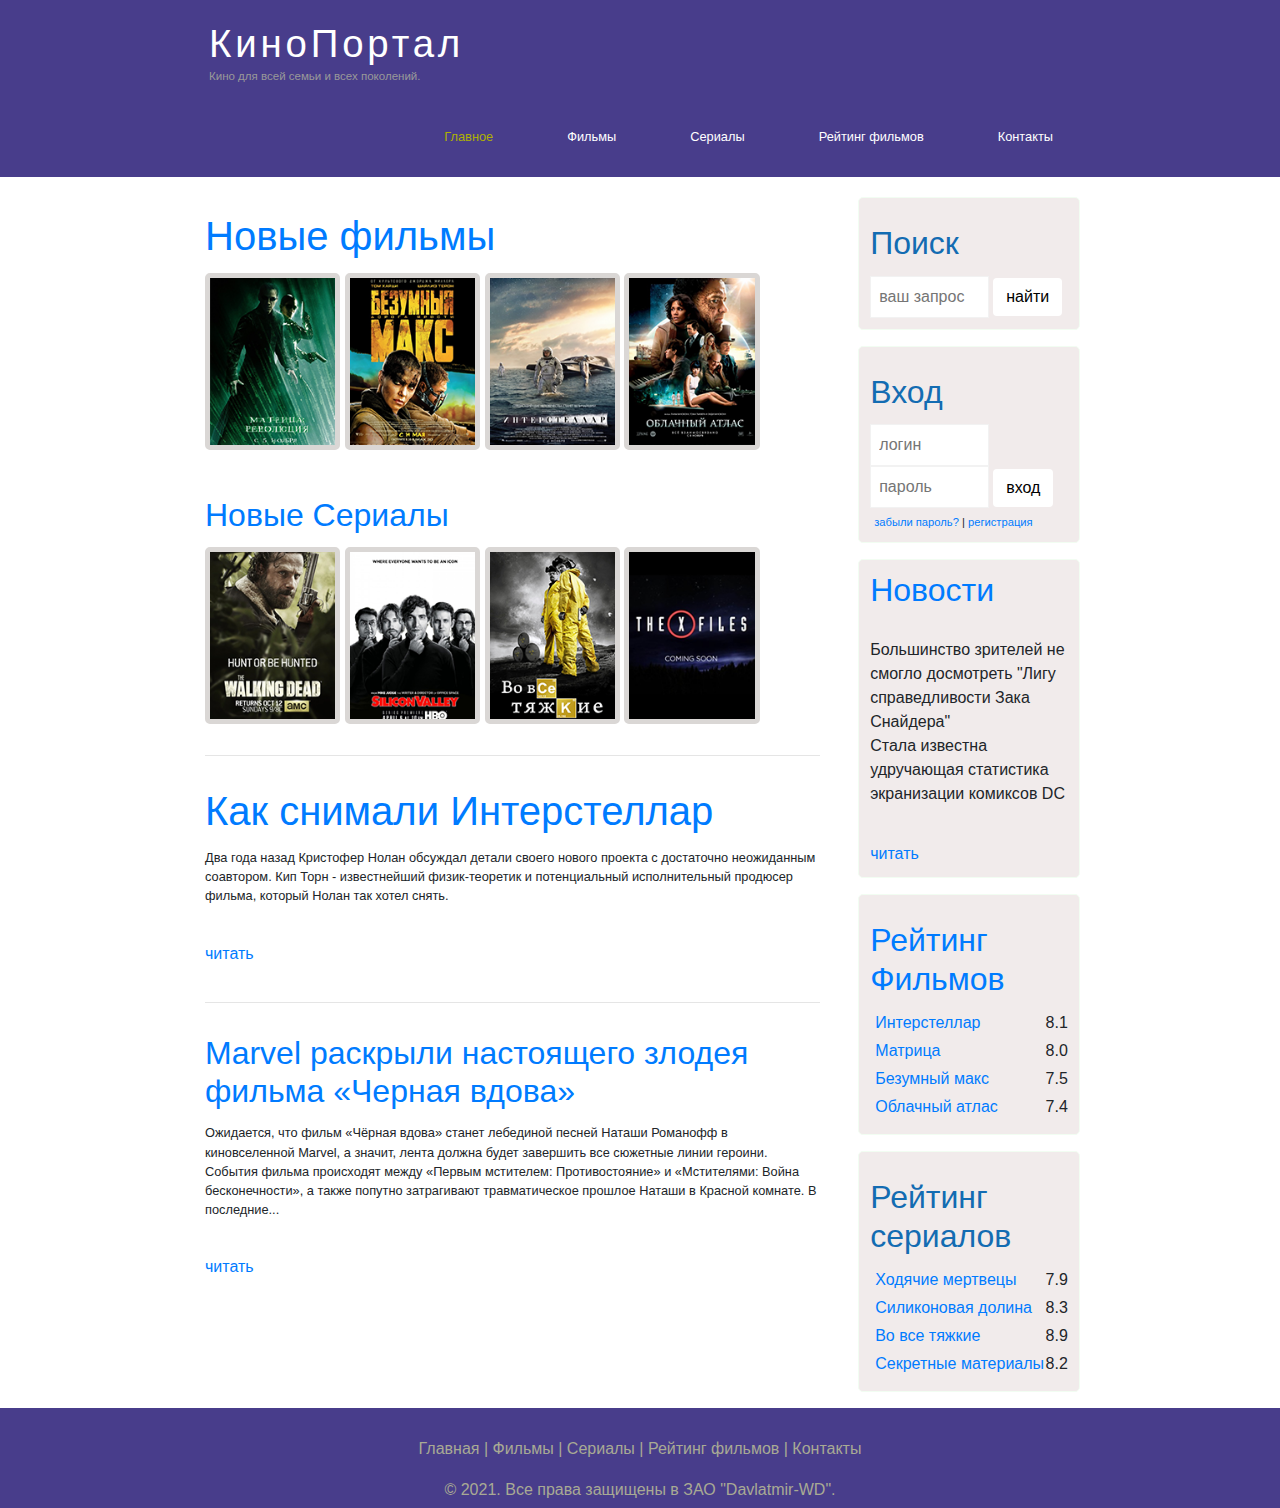
<file: index.html>
<!DOCTYPE html>
<html lang="en">

<head>
    <meta charset="UTF-8">
    <meta name="viewport" content="width=device-width, initial-scale=1.0">
    <meta name="description" content="Киномонстр - это портал о кино" />
    <meta name="keywords" content="фильмы, фильмы онлайн, hd" />
    <link rel="stylesheet" href="assets/css/stle.css">
    <link rel="stylesheet" href="https://maxcdn.bootstrapcdn.com/bootstrap/4.0.0/css/bootstrap.min.css"
        integrity="sha384-Gn5384xqQ1aoWXA+058RXPxPg6fy4IWvTNh0E263XmFcJlSAwiGgFAW/dAiS6JXm" crossorigin="anonymous">
    <script src="assets/js/script.js"></script>
    <title>КиноПортал</title>
</head>

<body>
    <div class="main">

        <div class="header">
            <div class="logo">
                <div class="logo_text">
                    <h1><a href="index.html">КиноПортал</a></h1>
                    <h2>Кино для всей семьи и всех поколений.</h2>
                </div>
            </div>
            <div class="menubar">
                <ul class="menu">
                    <li class="selected"><a href="index.html">Главное</a></li>
                    <li><a href="films.html">Фильмы</a></li>
                    <li><a href="serial.html">Сериалы</a></li>
                    <li><a href="rating.html">Рейтинг фильмов</a></li>
                    <li><a href="contact.html">Контакты</a></li>
                </ul>
            </div>
        </div>
    </div>
    <div class="site_content">
            <div class="sidebar_container">

                <div class="sidebar">
                    <h2>Поиск</h2>
                    <form method="post" action="#" id="search_form">
                        <input type="search" name="search_field" placeholder="ваш запрос" />
                        <input type="submit" class="btn" value="найти" onclick="alert('на стадии разработки...')" />
                    </form>
                </div>

                <div class="sidebar">
                    <h2>Вход</h2>
                    <form method="post" action="#" id="login">

                        <input type="text" name="login_field" placeholder="логин" />
                        <input type="password" name="password_field" placeholder="пароль" />
                        <input type="submit" class="btn" value="вход" onclick="alert('на стадии разработки...')" />
                        <div class="lables_passreg_text">
                            <span><a href="#" onclick="alert('на стадии разработки...')">забыли пароль?</a></span> |
                            <span><a href="#" onclick="alert('на стадии разработки...')">регистрация</a></span>
                        </div>

                    </form>
                </div>

                <div class="sidebar">
                    <p class="h2"><a href="https://www.kinonews.ru/">Новости</a></p>
                    <span>Большинство зрителей не смогло досмотреть "Лигу справедливости Зака Снайдера"</span>
                    <p>Стала известна удручающая статистика экранизации комиксов DC</p>
                    <a href="https://www.kinonews.ru/news_99138/">читать</a>
                </div>

                <div class="sidebar">
                    <h2><a href="rating.html">Рейтинг Фильмов</a></h2>
                    <ul>
                        <li><a href="Interstellar.html">Интерстеллар</a><span class="rating_sidebar">8.1</span></li>
                        <li><a href="matrix.html">Матрица</a><span class="rating_sidebar">8.0</span></li>
                        <li><a href="max.html">Безумный макс</a><span class="rating_sidebar">7.5</span></li>
                        <li><a href="cloud.html">Облачный атлас</a><span class="rating_sidebar">7.4</span></li>
                    </ul>
                </div>
                <div class="sidebar">
                    <h2>Рейтинг сериалов</h2>
                    <ul>
                        <li><a href="#">Ходячие мертвецы</a><span class="rating_sidebar">7.9</span></li>
                        <li><a href="#">Силиконовая долина</a><span class="rating_sidebar">8.3</span></li>
                        <li><a href="#">Во все тяжкие</a><span class="rating_sidebar">8.9</span></li>
                        <li><a href="#">Секретные материалы</a><span class="rating_sidebar">8.2</span></li>
                    </ul>
                </div>

            </div>

        <div class="content">
            <h1><a href="films.html">Новые фильмы</a></h1>
            <div class="films_block">
                <a href="matrix.html"><img src="assets/img/matrix.png"></a>
                <a href="max.html"><img src="assets/img/max.png"></a>
                <a href="Interstellar.html" target="_blank"><img src="assets/img/inter.png"></a>
                <a href="cloud.html"><img src="assets/img/cloud.png"></a>
            </div>
        </div>

        <div class="content">
            <h2><a href="serial.html">Новые Сериалы</a></h2>
            <div class="films_block">
                <a href="#" onclick="alert('на стадии разработки...')"><img src="assets/img/dead.png"></a>
                <a href="#" onclick="alert('на стадии разработки...')"><img src="assets/img/silicon.png"></a>
                <a href="#" onclick="alert('на стадии разработки...')"><img src="assets/img/breakingbad.png"></a>
                <a href="#" onclick="alert('на стадии разработки...')"><img src="assets/img/xfiles.png"></a>
            </div>
            <div class="posts">
                <hr>
                <h1> <a href="#">Как снимали Интерстеллар</a></h2>
                <div class="posts_content">
                    <p>
                        Два года назад Кристофер Нолан обсуждал детали своего нового проекта с достаточно неожиданным
                        соавтором. Кип Торн - известнейший физик-теоретик и потенциальный исполнительный продюсер
                        фильма, который Нолан так хотел снять.

                    </p>


                </div>
                <p><a href="https://kino-teatr.ua/articles/interstellar-za-kadrom-4006.phtml">читать</a></p>
            </div>
            <div class="posts">
                <hr>
                <h2> <a href="#">Marvel раскрыли настоящего злодея фильма «Черная вдова»</a></h2>
                <div class="posts_content">
                    <p>
                        Ожидается, что фильм «Чёрная вдова» станет лебединой песней Наташи Романофф в киновселенной
                        Marvel, а значит, лента должна будет завершить все сюжетные линии героини. События фильма
                        происходят между «Первым мстителем: Противостояние» и «Мстителями: Война бесконечности», а также
                        попутно затрагивают травматическое прошлое Наташи в Красной комнате. В последние...

                    </p>


                </div>
                <p><a
                        href="https://pluggedin.ru/open/Marvel-raskryli-nastoyaschego-zlodeya-filyma-chernaya-vdova-30580">читать</a>
                </p>
            </div>
        </div>
    </div>


    <div class="footer">
        <p>
            <a href="index.html">Главная</a> |
            <a href="films.html">Фильмы</a> |
            <a href="serial.html">Сериалы</a> |
            <a href="rating.html">Рейтинг фильмов</a> |
            <a href="contact.html">Контакты</a>
        </p>
        <p>© 2021. Все права защищены в ЗАО "Davlatmir-WD".</p>
    </div>

</body>

</html>
</file>
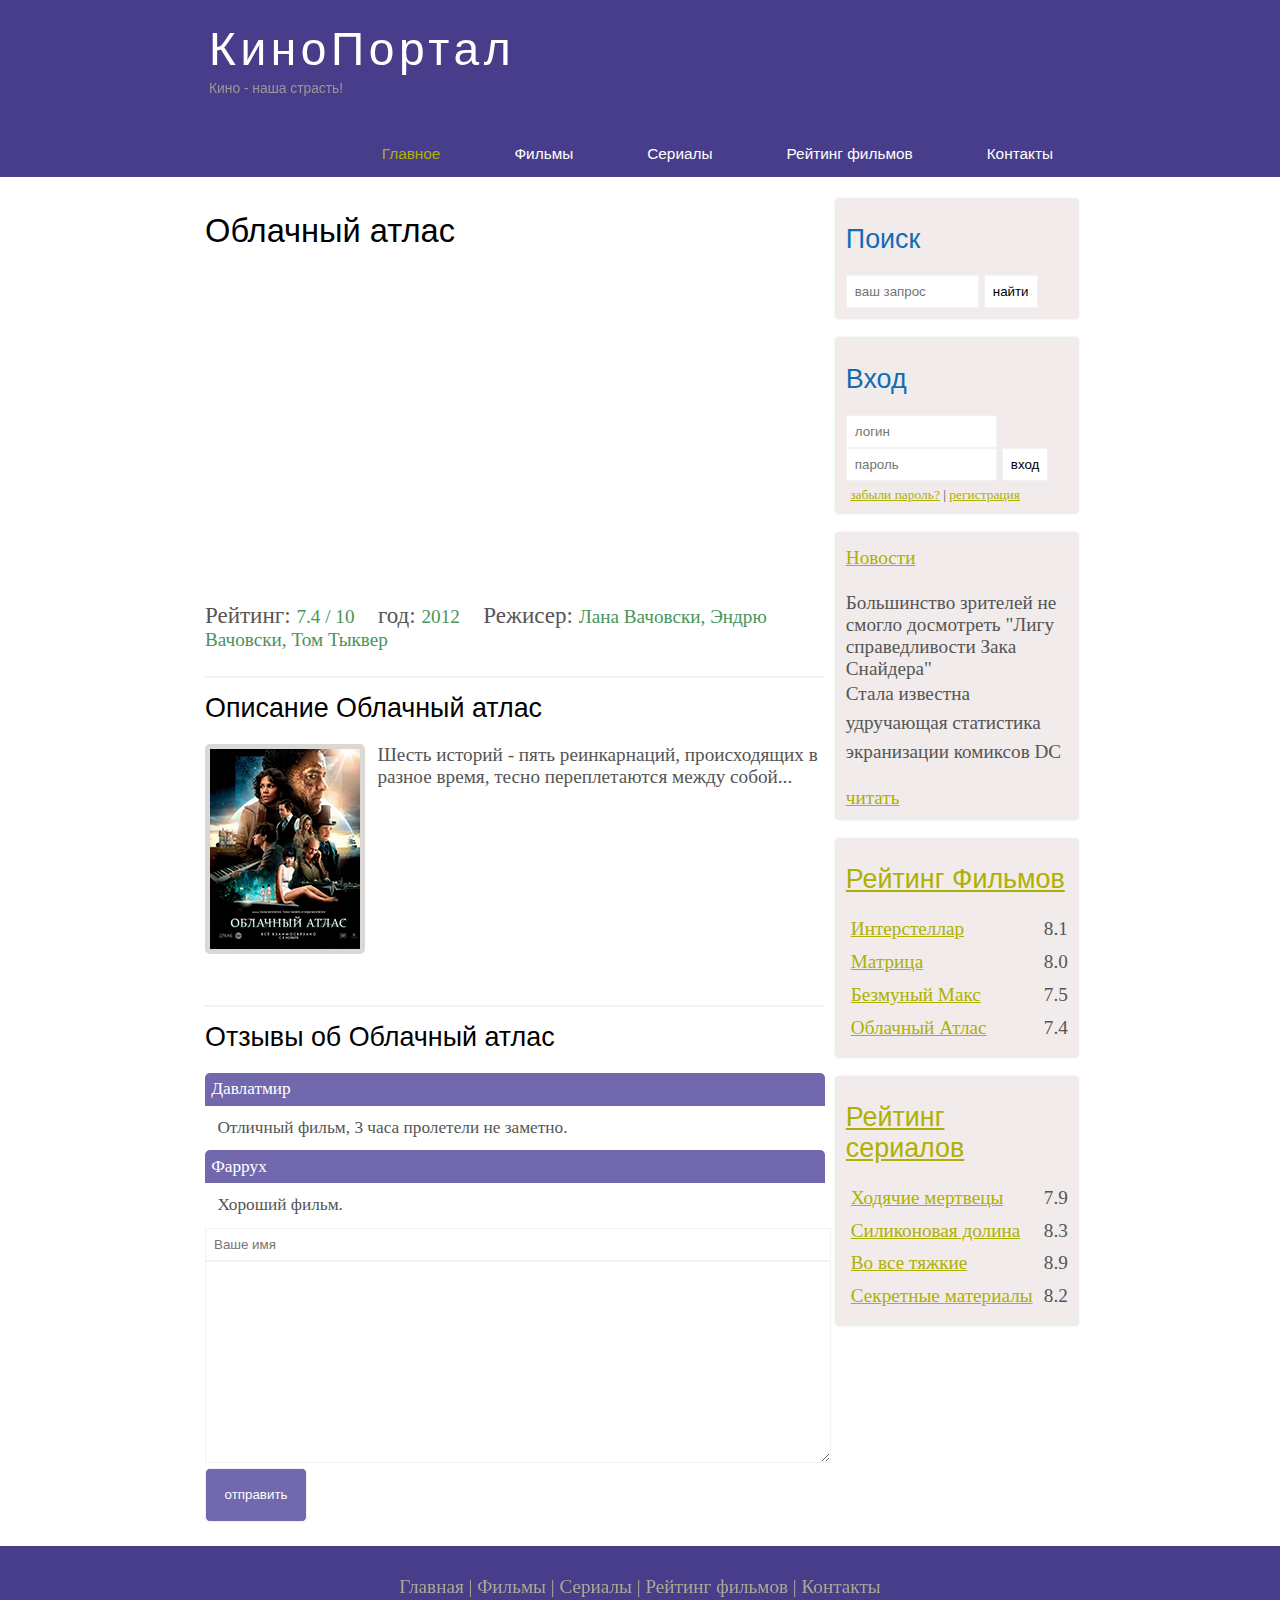
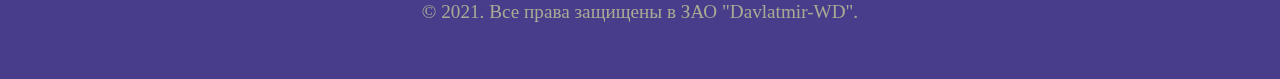
<file: cloud.html>
<!DOCTYPE html>
<html lang="en">

<head>
    <meta charset="UTF-8">
    <meta name="viewport" content="width=device-width, initial-scale=1.0">
    <meta name="description" content="Киномонстр - это портал о кино" />
    <meta name="keywords" content="фильмы, фильмы онлайн, hd" />
    <link rel="stylesheet" href="assets/css/stle.css">
    <title>Cloud Atlas</title>
</head>

<body>
    <div class="main">

        <div class="header">
            <div class="logo">
                <div class="logo_text">
                    <h1><a href="index.html">КиноПортал</a></h1>
                    <h2>Кино - наша страсть!</h2>
                </div>
            </div>
            <div class="menubar">
                <ul class="menu">
                    <li class="selected"><a href="index.html">Главное</a></li>
                    <li><a href="films.html">Фильмы</a></li>
                    <li><a href="serial.html">Сериалы</a></li>
                    <li><a href="rating.html">Рейтинг фильмов</a></li>
                    <li><a href="contact.html">Контакты</a></li>
                </ul>
            </div>
           
        </div>
    </div>
    <div class="site_content">
        <div class="sidebar_container">
            <div class="sidebar">
                <h2>Поиск</h2>
                <form method="POST" action="#" id="search_form">
                    <input type="search" name="search_field" placeholder="ваш запрос" />
                    <input type="submit" class="btn" value="найти" onclick="alert('на стадии разработки...')" />
                </form>
            </div>
            <div class="sidebar">
                <h2>Вход</h2>
                <form method="POST" action="#" id="login">
                    <input type="text" name="login_field" placeholder="логин" />
                    <input type="password" name="password_field" placeholder="пароль" />
                    <input type="submit" class="btn" value="вход" onclick="alert('на стадии разработки...')" />
                    <div class="lables_passreg_text">
                        <span><a href="#" onclick="alert('на стадии разработки...')">забыли пароль?</a></span> |
                        <span><a href="#" onclick="alert('на стадии разработки...')">регистрация</a></span>
                    </div>
                </form>
            </div>
            <div class="sidebar">
                <p class="h2"><a href="https://www.kinonews.ru/">Новости</a></p>
                <span>Большинство зрителей не смогло досмотреть "Лигу справедливости Зака Снайдера"</span>
                <p>Стала известна удручающая статистика экранизации комиксов DC</p>
                <a href="https://www.kinonews.ru/news_99138/">читать</a>
            </div>
            <div class="sidebar">
                <h2><a href="rating.html">Рейтинг Фильмов</a></h2>
                <ul>
                    <li><a href="Interstellar.html">Интерстеллар</a><span class="rating_sidebar">8.1</span></li>
                    <li><a href="matrix.html">Матрица</a><span class="rating_sidebar">8.0</span></li>
                    <li><a href="max.html">Безмуный Макс</a><span class="rating_sidebar">7.5</span></li>
                    <li><a href="cloud.html">Облачный Атлас</a><span class="rating_sidebar">7.4</span></li>
                </ul>
            </div>
            <div class="sidebar">
                <h2><a href="#">Рейтинг сериалов</a></h2>
                <ul>
                    <li><a href="#">Ходячие мертвецы</a><span class="rating_sidebar">7.9</span></li>
                    <li><a href="#">Силиконовая долина</a><span class="rating_sidebar">8.3</span></li>
                    <li><a href="#">Во все тяжкие</a><span class="rating_sidebar">8.9</span></li>
                    <li><a href="#">Секретные материалы</a><span class="rating_sidebar">8.2</span></li>
                </ul>
            </div>
        </div>
        <div class="content">
            <h1>Облачный атлас</h1>
            <iframe width="560" height="315" src="https://www.youtube.com/embed/ByehYal_cCs"
                title="YouTube video player" frameborder="0"
                allow="accelerometer; autoplay; clipboard-write; encrypted-media; gyroscope; picture-in-picture"
                allowfullscreen></iframe>
            <div class="info_film_page">
                <span class="label">Рейтинг: </span><span class="value">7.4 / 10</span>
                <span class="label">год: </span><span class="value">2012</span>
                <span class="label">Режисер: </span><span class="value">Лана Вачовски, Эндрю Вачовски, Том Тыквер</span>
            </div>
            <hr>

            <h2>Описание Облачный атлас</h2>
            <div class="description_cloud">
                <img src="assets/img/cloud.png">
                Шесть историй - пять реинкарнаций, происходящих в разное время, тесно переплетаются между собой...
            </div>
            <hr>
            <h2>Отзывы об Облачный атлас</h2>
            <div class="reviews">
                <div class="reviews_name">
                    Давлатмир
                </div>
                <div class="reviews_text">
                    Отличный фильм, 3 часа пролетели не заметно.
                </div>
                <div class="reviews_name">
                    Фаррух
                </div>
                <div class="reviews_text">
                    Хороший фильм.
                </div>
                <div class="send">
                    <form method="post" action="#" id="review">
                        <input type="text" name="review_name" placeholder="Ваше имя">
                        <textarea name="review_text"></textarea>
                        <input type="submit" value="отправить" onclick="alert('Спасибо, за ваше коментарии')">
                    </form>
                </div>
            </div>



        </div>

    </div>



    <div class="footer">
        <p>
            <a href="index.html">Главная</a> |
            <a href="films.html">Фильмы</a> |
            <a href="serial.html">Сериалы</a> |
            <a href="rating.html">Рейтинг фильмов</a> |
            <a href="contact.html">Контакты</a>
        </p>
        <p>© 2021. Все права защищены в ЗАО "Davlatmir-WD".</p>
    </div>

</body>

</html>
</file>
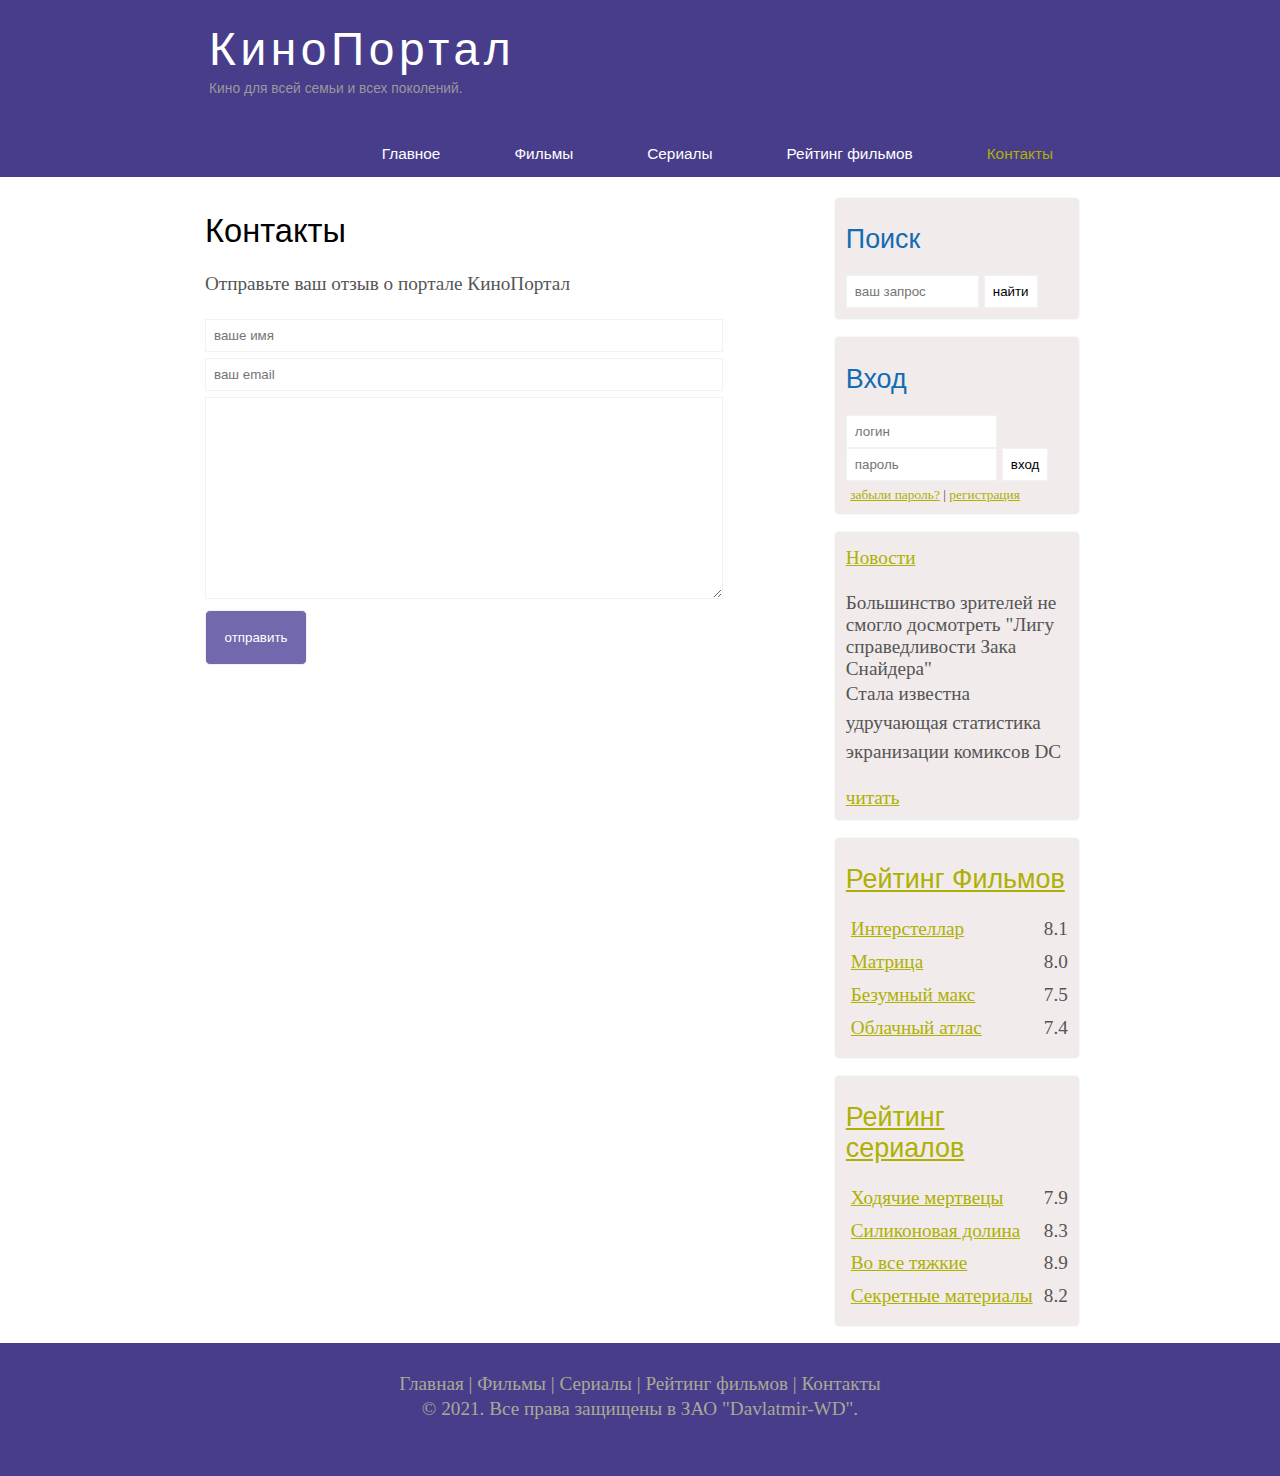
<file: contact.html>
<!DOCTYPE html>
<html lang="en">

<head>
	<meta charset="UTF-8">
	<meta name="viewport" content="width=device-width, initial-scale=1.0">
	<title>Contact</title>
	<meta name="description" content="Киномонстр - это портал о кино" />
	<meta name="keywords" content="фильмы, фильмы онлайн, hd" />
	<link rel="stylesheet" href="assets/css/stle.css">
</head>

<body>

	<div class="main">

		<div class="header">
			<div class="logo">
				<div class="logo_text">
					<h1><a href="index.html">КиноПортал</a></h1>
					<h2>Кино для всей семьи и всех поколений.</h2>
				</div>
			</div>
			<div class="menubar">
				<ul class="menu">
					<li><a href="index.html">Главное</a></li>
					<li><a href="films.html">Фильмы</a></li>
					<li><a href="serial.html">Сериалы</a></li>
					<li><a href="rating.html">Рейтинг фильмов</a></li>
					<li class="selected"><a href="contact.html">Контакты</a></li>
				</ul>
			</div>
		</div>
	</div>


	<div class="site_content">

		<div class="sidebar_container">

			<div class="sidebar">
				<h2>Поиск</h2>
				<form method="post" action="#" id="search_form">
					<input type="search" name="search_field" placeholder="ваш запрос" />
					<input type="submit" class="btn" value="найти" onclick="alert('на стадии разработки...')" />
				</form>
			</div>

			<div class="sidebar">
				<h2>Вход</h2>
				<form method="post" action="#" id="login">

					<input type="text" name="login_field" placeholder="логин" />
					<input type="password" name="password_field" placeholder="пароль" />
					<input type="submit" class="btn" value="вход" onclick="alert('на стадии разработки...')" />
					<div class="lables_passreg_text">
						<span><a href="#" onclick="alert('на стадии разработки...')">забыли пароль?</a></span> |
						<span><a href="#" onclick="alert('на стадии разработки...')">регистрация</a></span>
					</div>

				</form>
			</div>

			<div class="sidebar">
				<p class="h2"><a href="https://www.kinonews.ru/">Новости</a></p>
				<span>Большинство зрителей не смогло досмотреть "Лигу справедливости Зака Снайдера"</span>
				<p>Стала известна удручающая статистика экранизации комиксов DC</p>
				<a href="https://www.kinonews.ru/news_99138/">читать</a>
			</div>

			<div class="sidebar">
				<h2><a href="rating.html">Рейтинг Фильмов</a></h2>
				<ul>
					<li><a href="Interstellar.html">Интерстеллар</a><span class="rating_sidebar">8.1</span></li>
					<li><a href="matrix.html">Матрица</a><span class="rating_sidebar">8.0</span></li>
					<li><a href="max.html">Безумный макс</a><span class="rating_sidebar">7.5</span></li>
					<li><a href="cloud.html">Облачный атлас</a><span class="rating_sidebar">7.4</span></li>
				</ul>
			</div>
			<div class="sidebar">
			    <h2><a href="#">Рейтинг сериалов</a></h2>
				<ul>
					<li><a href="#">Ходячие мертвецы</a><span class="rating_sidebar">7.9</span></li>
					<li><a href="#">Силиконовая долина</a><span class="rating_sidebar">8.3</span></li>
					<li><a href="#">Во все тяжкие</a><span class="rating_sidebar">8.9</span></li>
					<li><a href="#">Секретные материалы</a><span class="rating_sidebar">8.2</span></li>
				</ul>
			</div>

		</div>

		<div class="content">

			<h1>Контакты</h1>
			<p>Отправьте ваш отзыв о портале КиноПортал</p>

			<div class="send send_contact">
				<form method="post" action="#" id="contact">
					<input type="text" name="review_name" placeholder="ваше имя">
					<input type="text" name="review_email" placeholder="ваш email">
					<textarea name="review_text"></textarea>
					<input class="btn" type="submit" value="отправить" onclick="alert('Спасибо, за ваш отзыв')">
				</form>
			</div>




		</div>

	</div>





	<div class="footer">
		<p>
			<a href="index.html">Главная</a> |
			<a href="films.html">Фильмы</a> |
			<a href="serial.html">Сериалы</a> |
			<a href="rating.html">Рейтинг фильмов</a> |
			<a href="contact.html">Контакты</a>
		</p>
		<p>© 2021. Все права защищены в ЗАО "Davlatmir-WD".</p>
	</div>


</body>

</html>
</file>
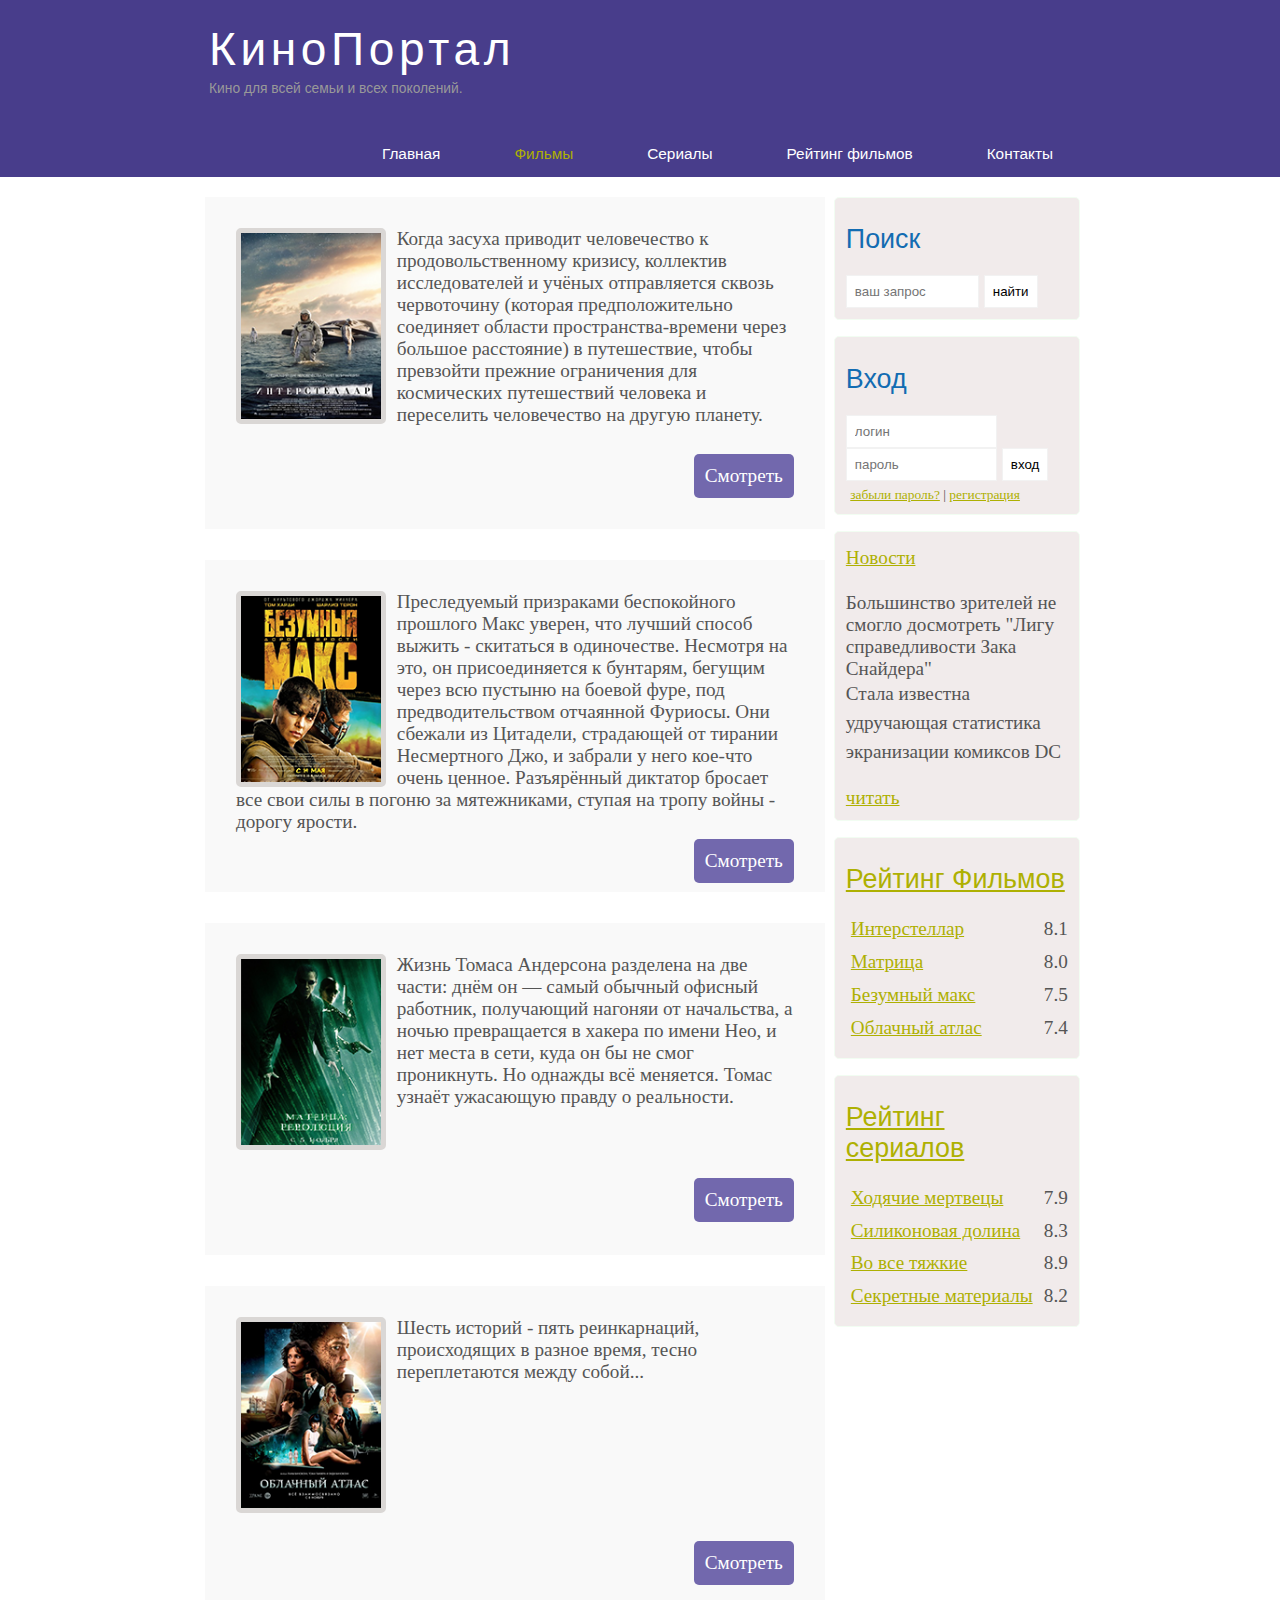
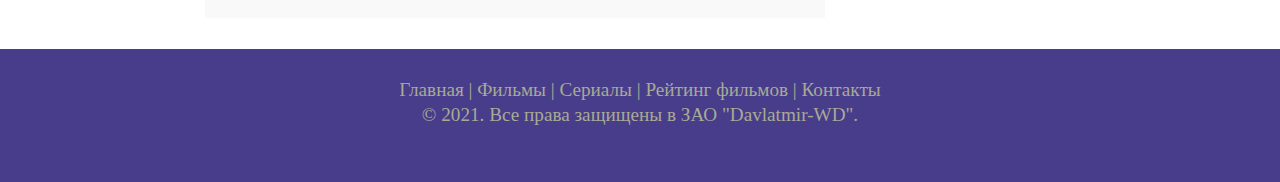
<file: films.html>
<!DOCTYPE html>
<html lang="en">

<head>
    <meta charset="UTF-8">
    <meta name="viewport" content="width=device-width, initial-scale=1.0">
    <title>Films</title>
    <meta name="description" content="Киномонстр - это портал о кино" />
    <meta name="keywords" content="фильмы, фильмы онлайн, hd" />
    <link rel="stylesheet" href="assets/css/stle.css">
</head>

<body>

    <div class="main">

        <div class="header">
            <div class="logo">
                <div class="logo_text">
                    <h1><a href="index.html">КиноПортал</a></h1>
                    <h2>Кино для всей семьи и всех поколений.</h2>
                </div>
            </div>

            <div class="menubar">

                <ul class="menu">
                    <li><a href="index.html">Главная</a></li>
                    <li class="selected"><a href="films.html">Фильмы</a></li>
                    <li><a href="serial.html">Сериалы</a></li>
                    <li><a href="rating.html" >Рейтинг фильмов</a></li>
                    <li><a href="contact.html">Контакты</a></li>
                </ul>

            </div>

        </div>


        <div class="site_content">

            <div class="sidebar_container">

                <div class="sidebar">
                    <h2>Поиск</h2>
                    <form method="post" action="#" id="search_form">
                        <input type="search" name="search_field" placeholder="ваш запрос" />
                        <input type="submit" class="btn" value="найти" onclick="alert('на стадии разработки...')" />
                    </form>
                </div>

                <div class="sidebar">
                    <h2>Вход</h2>
                    <form method="post" action="#" id="login">

                        <input type="text" name="login_field" placeholder="логин" />
                        <input type="password" name="password_field" placeholder="пароль" />
                        <input type="submit" class="btn" value="вход" onclick="alert('на стадии разработки...')" />
                        <div class="lables_passreg_text">
                            <span><a href="#" onclick="alert('на стадии разработки...')">забыли пароль?</a></span> |
                            <span><a href="#" onclick="alert('на стадии разработки...')">регистрация</a></span>
                        </div>

                    </form>
                </div>

                <div class="sidebar">
                    <p class="h2"><a href="https://www.kinonews.ru/">Новости</a></p>
                    <span>Большинство зрителей не смогло досмотреть "Лигу справедливости Зака Снайдера"</span>
                    <p>Стала известна удручающая статистика экранизации комиксов DC</p>
                    <a href="https://www.kinonews.ru/news_99138/">читать</a>
                </div>

                <div class="sidebar">
                    <h2><a href="rating.html">Рейтинг Фильмов</a></h2>
                    <ul>
                        <li><a href="Interstellar.html">Интерстеллар</a><span class="rating_sidebar">8.1</span></li>
                        <li><a href="matrix.html">Матрица</a><span class="rating_sidebar">8.0</span></li>
                        <li><a href="max.html">Безумный макс</a><span class="rating_sidebar">7.5</span></li>
                        <li><a href="cloud.html">Облачный атлас</a><span class="rating_sidebar">7.4</span></li>
                    </ul>
                </div>
                <div class="sidebar">
                    <h2><a href="#">Рейтинг сериалов</a></h2>
                    <ul>
                        <li><a href="#">Ходячие мертвецы</a><span class="rating_sidebar">7.9</span></li>
                        <li><a href="#">Силиконовая долина</a><span class="rating_sidebar">8.3</span></li>
                        <li><a href="#">Во все тяжкие</a><span class="rating_sidebar">8.9</span></li>
                        <li><a href="#">Секретные материалы</a><span class="rating_sidebar">8.2</span></li>
                    </ul>
                </div>

            </div>

            <div class="content">
                <div class="info_film">
                    <img src="assets/img/inter.png">
                    Когда засуха приводит человечество к продовольственному кризису, коллектив исследователей и учёных
                    отправляется сквозь червоточину (которая предположительно соединяет области пространства-времени
                    через большое расстояние) в путешествие, чтобы превзойти прежние ограничения для космических
                    путешествий человека и переселить человечество на другую планету.
                    <div class="button"><a href="Interstellar.html" target="_blank">Смотреть</a></div>

                </div>
                <div class="info_film">
                    <img src="assets/img/max.png">
                    Преследуемый призраками беспокойного прошлого Макс уверен, что лучший способ выжить - скитаться в
                    одиночестве. Несмотря на это, он присоединяется к бунтарям, бегущим через всю пустыню на боевой
                    фуре,
                    под предводительством отчаянной Фуриосы.

                    Они сбежали из Цитадели, страдающей от тирании Несмертного Джо, и забрали у него кое-что очень
                    ценное.
                    Разъярённый диктатор бросает все свои силы в погоню за мятежниками, ступая на тропу войны - дорогу
                    ярости.
                    <div class="button"><a href="max.html" target="_blank">Смотреть</a></div>

                </div>
                <div class="info_film">
                    <img src="assets/img/matrix.png">
                    Жизнь Томаса Андерсона разделена на две части: днём он — самый обычный офисный работник, получающий
                    нагоняи от начальства, а ночью превращается в хакера по имени Нео, и нет места в сети, куда он бы не
                    смог проникнуть. Но однажды всё меняется. Томас узнаёт ужасающую правду о реальности.
                    <div class="button"><a href="matrix.html" target="_blank">Смотреть</a></div>

                </div>
                <div class="info_film">
                    <img src="assets/img/cloud.png">
                    Шесть историй - пять реинкарнаций, происходящих в разное время, тесно переплетаются между собой...
                    <div class="button"><a href="cloud.html" target="_blank">Смотреть</a></div>

                </div>

            </div>

        </div>





        <div class="footer">
            <p>
                <a href="index.html">Главная</a> |
                <a href="films.html">Фильмы</a> |
                <a href="serial.html">Сериалы</a> |
                <a href="rating.html">Рейтинг фильмов</a> |
                <a href="contact.html">Контакты</a>
            </p>
            <p>© 2021. Все права защищены в ЗАО "Davlatmir-WD".</p>
        </div>

    </div>

</body>

</html>
</file>
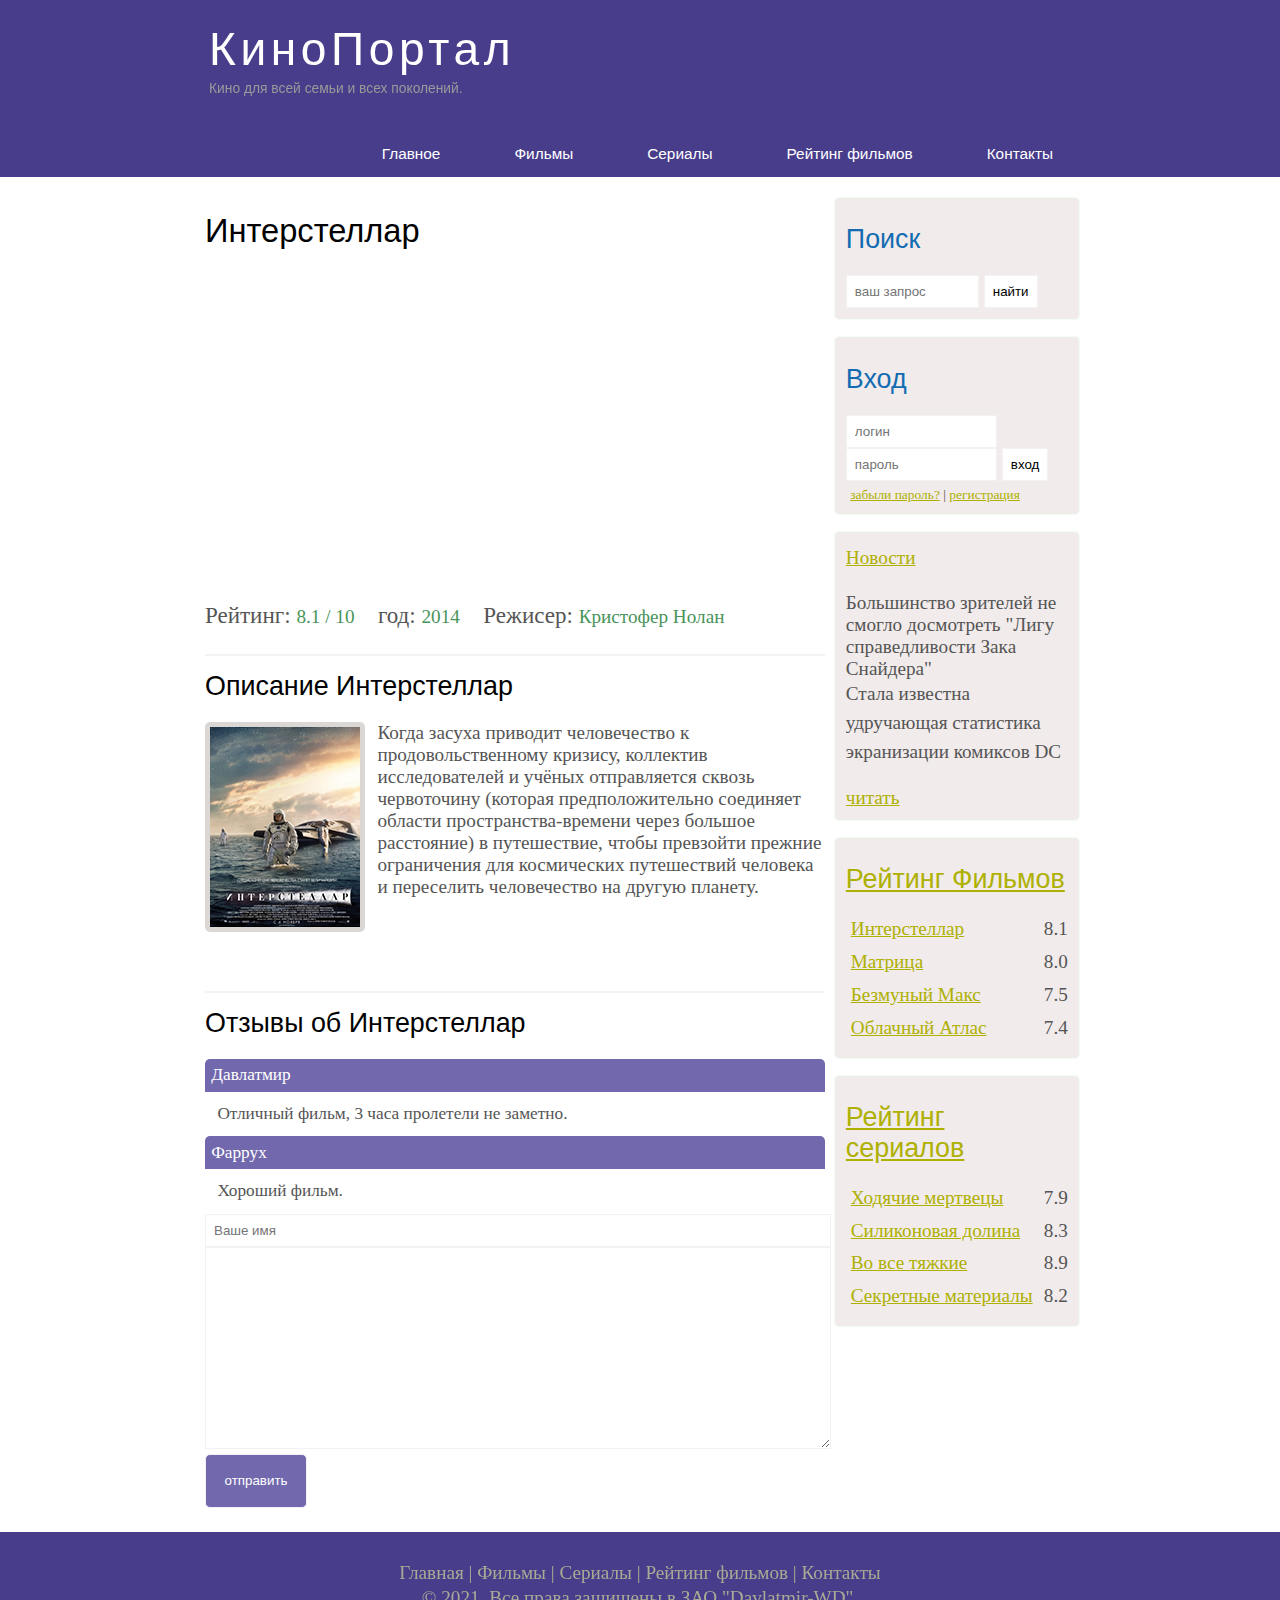
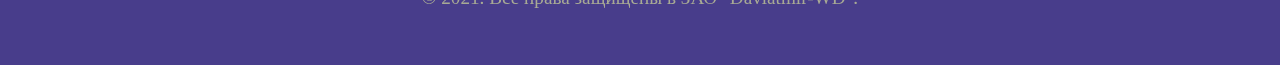
<file: Interstellar.html>
<!DOCTYPE html>
<html lang="en">

<head>
    <meta charset="UTF-8">
    <meta name="viewport" content="width=device-width, initial-scale=1.0">
    <meta name="description" content="Киномонстр - это портал о кино" />
    <meta name="keywords" content="фильмы, фильмы онлайн, hd" />
    <link rel="stylesheet" href="assets/css/stle.css">
    <title>Interstellar </title>
</head>

<body>
    <div class="main">

        <div class="header">
            <div class="logo">
                <div class="logo_text">
                    <h1><a href="index.html">КиноПортал</a></h1>
                    <h2>Кино для всей семьи и всех поколений.</h2>
                </div>
            </div>
            <div class="menubar">
                <ul class="menu">
                    <li><a href="index.html">Главное</a></li>
                    <li><a href="films.html">Фильмы</a></li>
                    <li><a href="serial.html">Сериалы</a></li>
                    <li><a href="rating.html">Рейтинг фильмов</a></li>
                    <li><a href="contact.html">Контакты</a></li>
                </ul>
            </div>
        </div>
    </div>
    <div class="site_content">
        <div class="sidebar_container">
            <div class="sidebar">
                <h2>Поиск</h2>
                <form method="POST" action="#" id="search_form">
                    <input type="search" name="search_field" placeholder="ваш запрос" />
                    <input type="submit" class="btn" value="найти" onclick="alert('на стадии разработки...')" />
                </form>
            </div>
            <div class="sidebar">
                <h2>Вход</h2>
                <form method="POST" action="#" id="login">
                    <input type="text" name="login_field" placeholder="логин" />
                    <input type="password" name="password_field" placeholder="пароль" />
                    <input type="submit" class="btn" value="вход" onclick="alert('на стадии разработки...')" />
                    <div class="lables_passreg_text">
                        <span><a href="#" onclick="alert('на стадии разработки...')">забыли пароль?</a></span> |
                        <span><a href="#" onclick="alert('на стадии разработки...')">регистрация</a></span>
                    </div>
                </form>
            </div>
            <div class="sidebar">
                <p class="h2"><a href="https://www.kinonews.ru/">Новости</a></p>
                <span>Большинство зрителей не смогло досмотреть "Лигу справедливости Зака Снайдера"</span>
                <p>Стала известна удручающая статистика экранизации комиксов DC</p>
                <a href="https://www.kinonews.ru/news_99138/">читать</a>
            </div>
            <div class="sidebar">
                <h2><a href="rating.html">Рейтинг Фильмов</a></h2>
                <ul>
                    <li><a href="Interstellar.html">Интерстеллар</a><span class="rating_sidebar">8.1</span></li>
                    <li><a href="matrix.html">Матрица</a><span class="rating_sidebar">8.0</span></li>
                    <li><a href="#">Безмуный Макс</a><span class="rating_sidebar">7.5</span></li>
                    <li><a href="#">Облачный Атлас</a><span class="rating_sidebar">7.4</span></li>
                </ul>
            </div>
            <div class="sidebar">
                <h2><a href="#">Рейтинг сериалов</a></h2>
                <ul>
                    <li><a href="#">Ходячие мертвецы</a><span class="rating_sidebar">7.9</span></li>
                    <li><a href="#">Силиконовая долина</a><span class="rating_sidebar">8.3</span></li>
                    <li><a href="#">Во все тяжкие</a><span class="rating_sidebar">8.9</span></li>
                    <li><a href="#">Секретные материалы</a><span class="rating_sidebar">8.2</span></li>
                </ul>
            </div>
        </div>
        <div class="content">
            <h1>Интерстеллар</h1>
            <iframe width="560" height="315" src="https://www.youtube.com/embed/qcPfI0y7wRU"
                title="YouTube video player" frameborder="0"
                allow="accelerometer; autoplay; clipboard-write; encrypted-media; gyroscope; picture-in-picture"
                allowfullscreen></iframe>
            <div class="info_film_page">
                <span class="label">Рейтинг: </span><span class="value">8.1 / 10</span>
                <span class="label">год: </span><span class="value">2014</span>
                <span class="label">Режисер: </span><span class="value">Кристофер Нолан</span>
            </div>
            <hr>

            <h2>Описание Интерстеллар</h2>
            <div class="description_film">
                <img src="assets/img/inter.png">
                Когда засуха приводит человечество к продовольственному кризису, коллектив исследователей и учёных
                отправляется сквозь червоточину (которая предположительно соединяет области пространства-времени через
                большое расстояние) в путешествие, чтобы превзойти прежние ограничения для космических путешествий
                человека и переселить человечество на другую планету.
            </div>

            <hr>

            <h2>Отзывы об Интерстеллар</h2>
            <div class="reviews">
                <div class="reviews_name">
                    Давлатмир
                </div>
                <div class="reviews_text">
                    Отличный фильм, 3 часа пролетели не заметно.
                </div>
                <div class="reviews_name">
                    Фаррух
                </div>
                <div class="reviews_text">
                    Хороший фильм.
                </div>
                <div class="send">
                    <form method="post" action="#" id="review">
                        <input type="text" name="review_name" placeholder="Ваше имя">
                        <textarea name="review_text"></textarea>
                        <input type="submit" value="отправить" onclick="alert('Спасибо, за ваше коментарии')">
                    </form>
                </div>
            </div>



        </div>

    </div>



    <div class="footer">
        <p>
            <a href="index.html">Главная</a> |
            <a href="films.html">Фильмы</a> |
            <a href="serial.html">Сериалы</a> |
            <a href="rating.html">Рейтинг фильмов</a> |
            <a href="contact.html">Контакты</a>
        </p>
        <p>© 2021. Все права защищены в ЗАО "Davlatmir-WD".</p>
    </div>

</body>

</html>
</file>
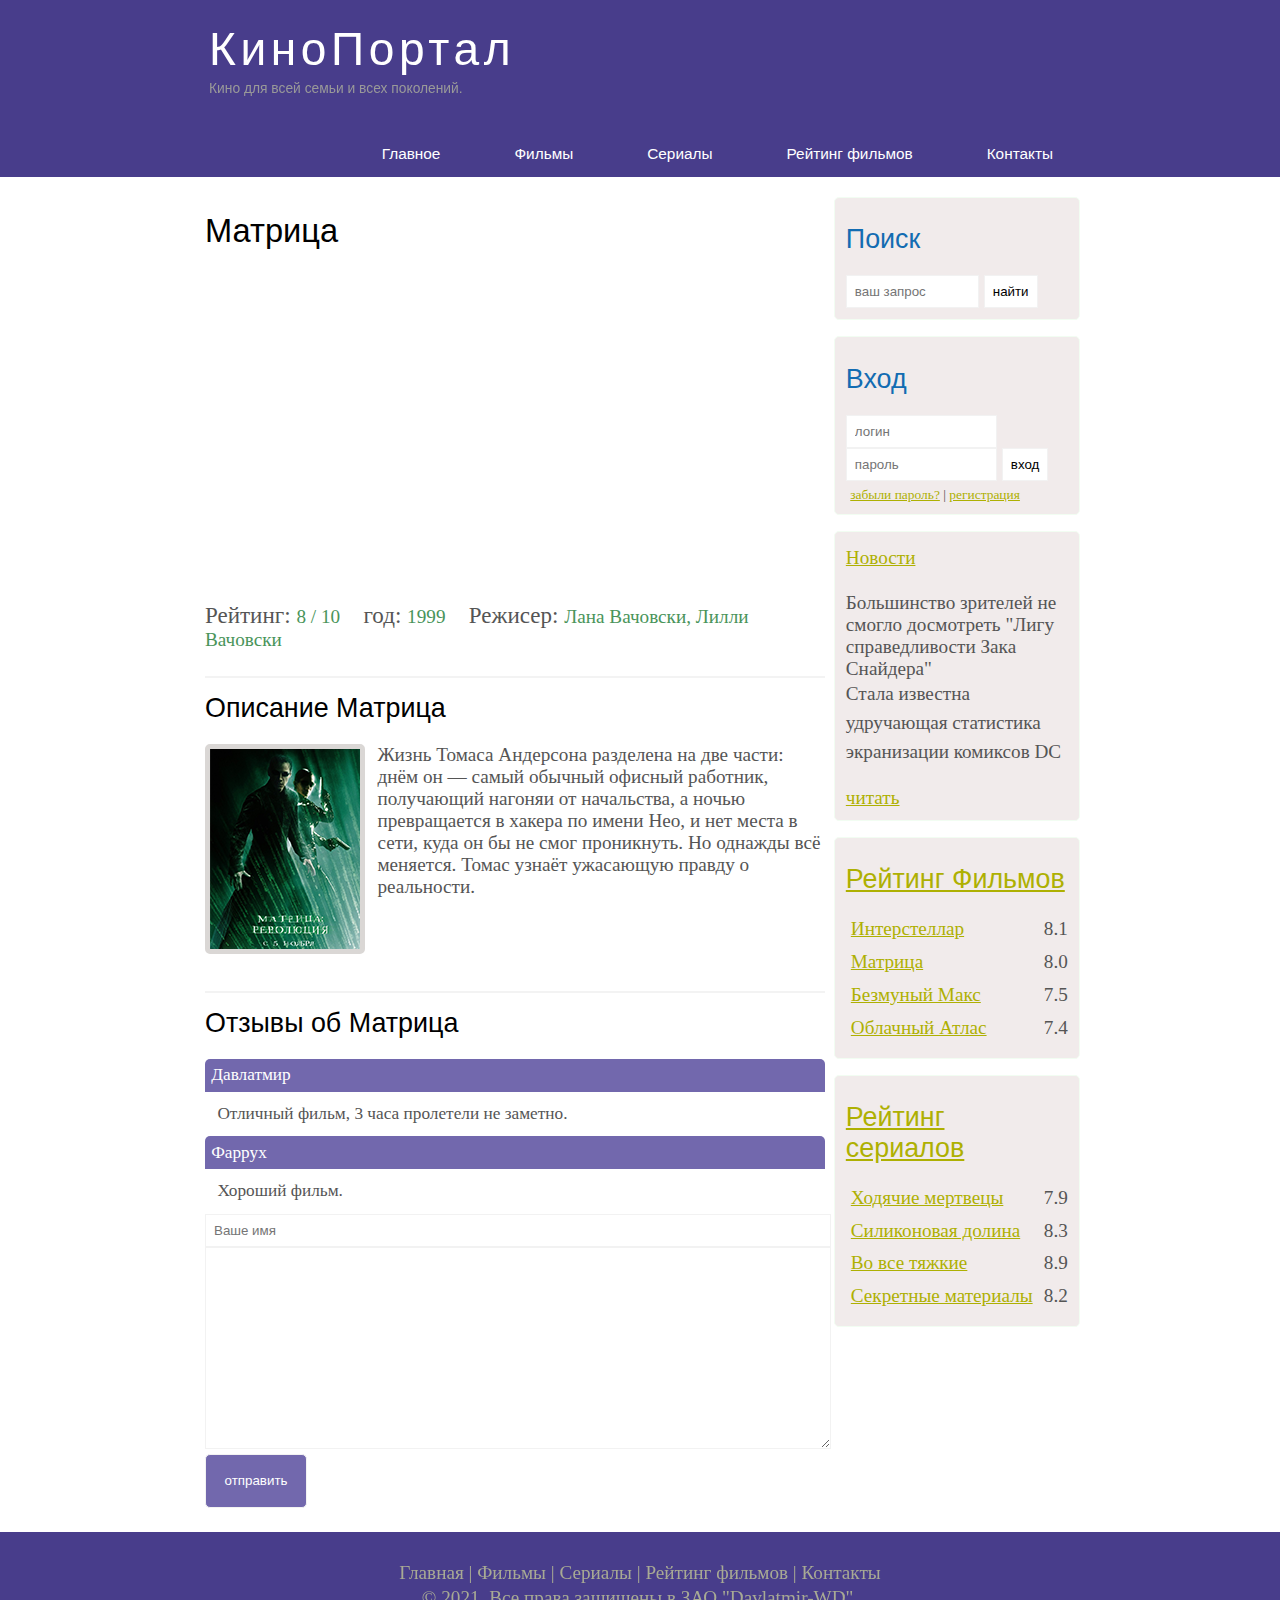
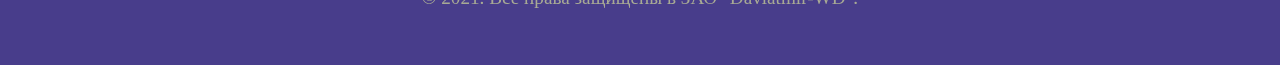
<file: matrix.html>
<!DOCTYPE html>
<html lang="en">

<head>
    <meta charset="UTF-8">
    <meta name="viewport" content="width=device-width, initial-scale=1.0">
    <meta name="description" content="Киномонстр - это портал о кино" />
    <meta name="keywords" content="фильмы, фильмы онлайн, hd" />
    <link rel="stylesheet" href="assets/css/stle.css">
    <title>Matrix</title>
</head>

<body>
    <div class="main">

        <div class="header">
            <div class="logo">
                <div class="logo_text">
                    <h1><a href="index.html">КиноПортал</a></h1>
                    <h2>Кино для всей семьи и всех поколений.</h2>
                </div>
            </div>
            <div class="menubar">
                <ul class="menu">
                    <li><a href="index.html">Главное</a></li>
                    <li><a href="films.html">Фильмы</a></li>
                    <li><a href="serial.html">Сериалы</a></li>
                    <li><a href="rating.html">Рейтинг фильмов</a></li>
                    <li><a href="contact.html">Контакты</a></li>
                </ul>
            </div>
        </div>
    </div>
    <div class="site_content">
        <div class="sidebar_container">
            <div class="sidebar">
                <h2>Поиск</h2>
                <form method="POST" action="#" id="search_form">
                    <input type="search" name="search_field" placeholder="ваш запрос" />
                    <input type="submit" class="btn" value="найти" onclick="alert('на стадии разработки...')" />
                </form>
            </div>
            <div class="sidebar">
                <h2>Вход</h2>
                <form method="POST" action="#" id="login">
                    <input type="text" name="login_field" placeholder="логин" />
                    <input type="password" name="password_field" placeholder="пароль" />
                    <input type="submit" class="btn" value="вход" onclick="alert('на стадии разработки...')" />
                    <div class="lables_passreg_text">
                        <span><a href="#" onclick="alert('на стадии разработки...')">забыли пароль?</a></span> |
                        <span><a href="#" onclick="alert('на стадии разработки...')">регистрация</a></span>
                    </div>
                </form>
            </div>
            <div class="sidebar">
                <p class="h2"><a href="https://www.kinonews.ru/">Новости</a></p>
                <span>Большинство зрителей не смогло досмотреть "Лигу справедливости Зака Снайдера"</span>
                <p>Стала известна удручающая статистика экранизации комиксов DC</p>
                <a href="https://www.kinonews.ru/news_99138/">читать</a>
            </div>
            <div class="sidebar">
                <h2><a href="rating.html">Рейтинг Фильмов</a></h2>
                <ul>
                    <li><a href="Interstellar.html">Интерстеллар</a><span class="rating_sidebar">8.1</span></li>
                    <li><a href="matrix.html">Матрица</a><span class="rating_sidebar">8.0</span></li>
                    <li><a href="#">Безмуный Макс</a><span class="rating_sidebar">7.5</span></li>
                    <li><a href="#">Облачный Атлас</a><span class="rating_sidebar">7.4</span></li>
                </ul>
            </div>
            <div class="sidebar">
                <h2><a href="#">Рейтинг сериалов</a></h2>
                <ul>
                    <li><a href="#">Ходячие мертвецы</a><span class="rating_sidebar">7.9</span></li>
                    <li><a href="#">Силиконовая долина</a><span class="rating_sidebar">8.3</span></li>
                    <li><a href="#">Во все тяжкие</a><span class="rating_sidebar">8.9</span></li>
                    <li><a href="#">Секретные материалы</a><span class="rating_sidebar">8.2</span></li>
                </ul>
            </div>
        </div>
        <div class="content">
            <h1>Матрица</h1>
            <iframe width="560" height="315" src="https://www.youtube.com/embed/YihPA42fdQ8"
                title="YouTube video player" frameborder="0"
                allow="accelerometer; autoplay; clipboard-write; encrypted-media; gyroscope; picture-in-picture"
                allowfullscreen></iframe>
            <div class="info_film_page">
                <span class="label">Рейтинг: </span><span class="value">8 / 10</span>
                <span class="label">год: </span><span class="value">1999</span>
                <span class="label">Режисер: </span><span class="value">Лана Вачовски, Лилли Вачовски</span>
            </div>
            <hr>

            <h2>Описание Матрица</h2>
            <div class="description_film">
                <img src="assets/img/matrix.png">
                Жизнь Томаса Андерсона разделена на две части: днём он — самый обычный офисный работник, получающий
                нагоняи от начальства, а ночью превращается в хакера по имени Нео, и нет места в сети, куда он бы не
                смог проникнуть. Но однажды всё меняется. Томас узнаёт ужасающую правду о реальности.
            </div>

            <hr>

            <h2>Отзывы об Матрица</h2>
            <div class="reviews">
                <div class="reviews_name">
                    Давлатмир
                </div>
                <div class="reviews_text">
                    Отличный фильм, 3 часа пролетели не заметно.
                </div>
                <div class="reviews_name">
                    Фаррух
                </div>
                <div class="reviews_text">
                    Хороший фильм.
                </div>
                <div class="send">
                    <form method="post" action="#" id="review">
                        <input type="text" name="review_name" placeholder="Ваше имя">
                        <textarea name="review_text"></textarea>
                        <input type="submit" value="отправить" onclick="alert('Спасибо, за ваше коментарии')">
                    </form>
                </div>
            </div>



        </div>

    </div>



    <div class="footer">
        <p>
            <a href="index.html">Главная</a> |
            <a href="films.html">Фильмы</a> |
            <a href="serial.html">Сериалы</a> |
            <a href="rating.html">Рейтинг фильмов</a> |
            <a href="contact.html">Контакты</a>
        </p>
        <p>© 2021. Все права защищены в ЗАО "Davlatmir-WD".</p>
    </div>

</body>

</html>
</file>
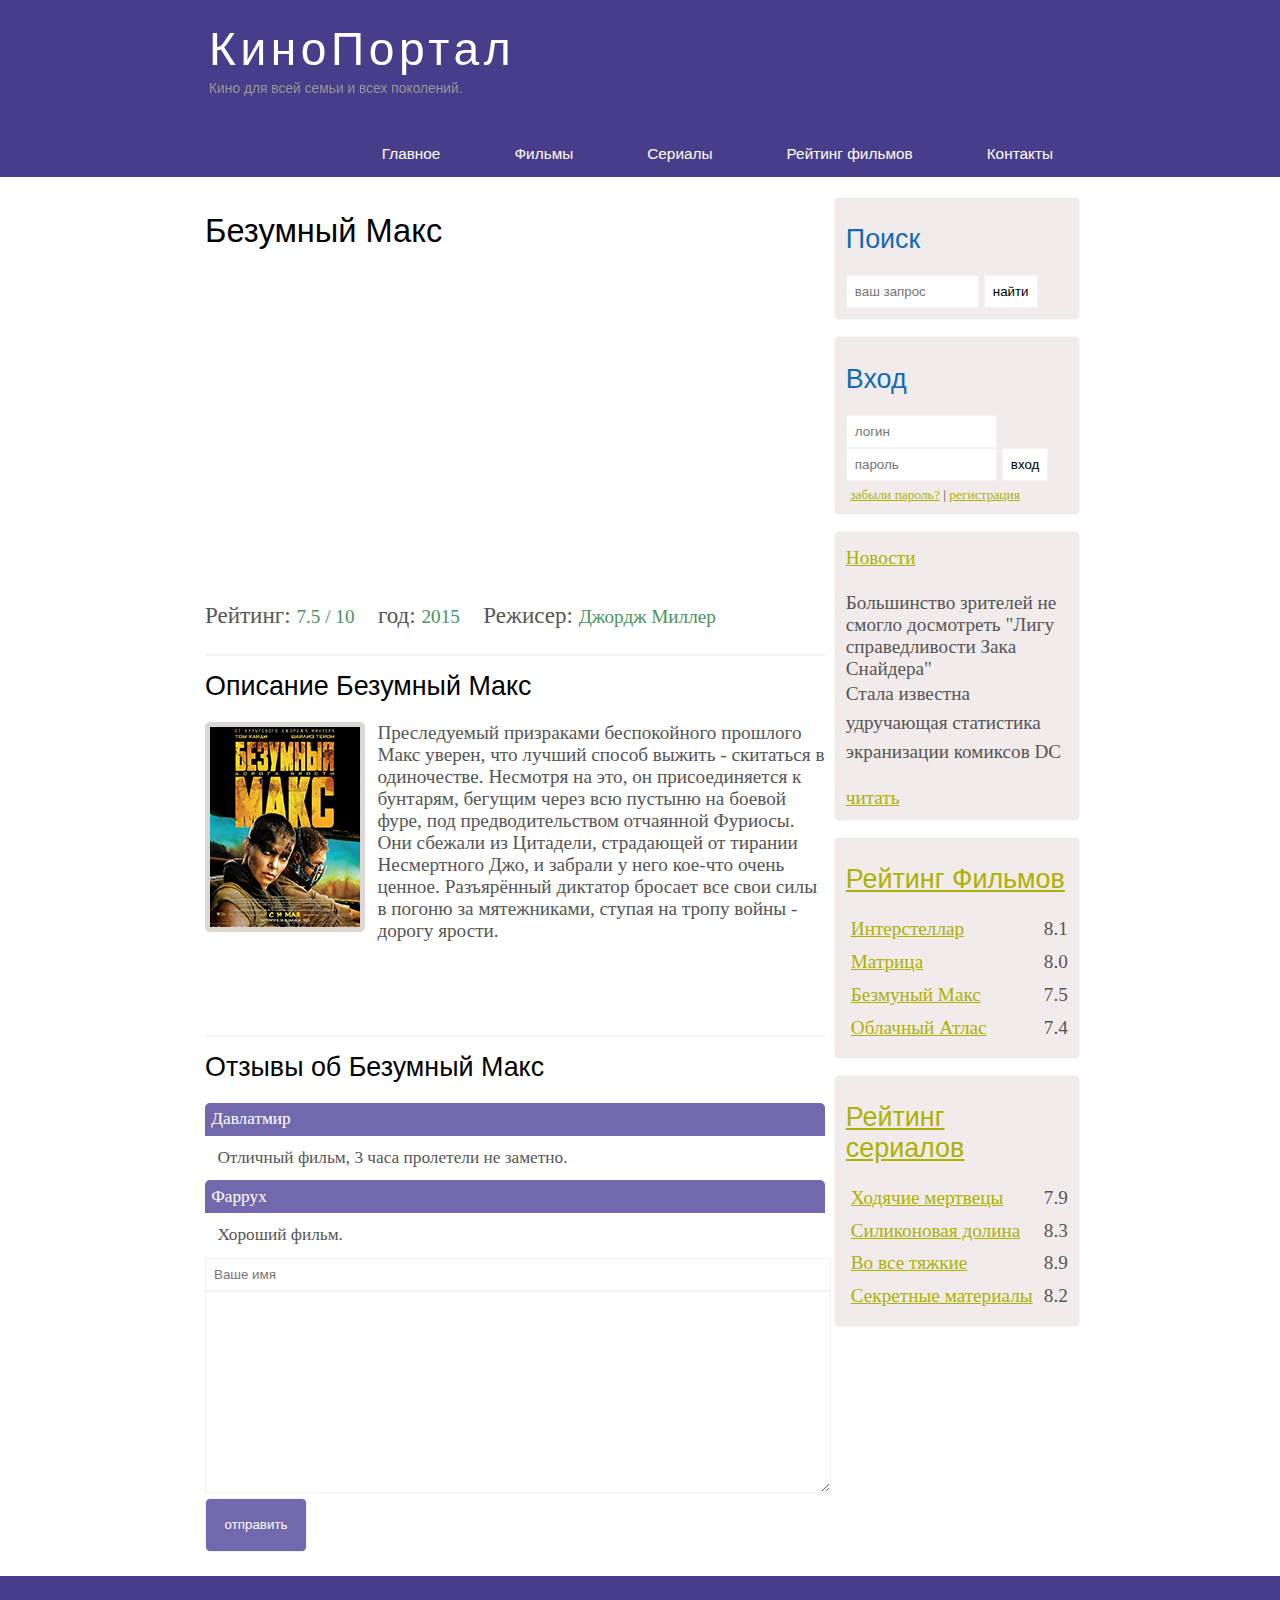
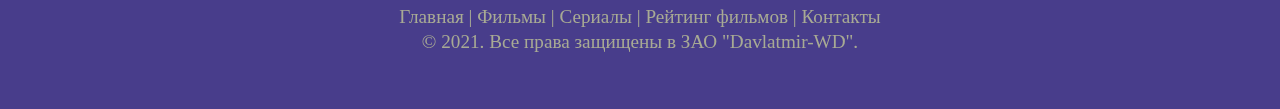
<file: max.html>
<!DOCTYPE html>
<html lang="en">

<head>
    <meta charset="UTF-8">
    <meta name="viewport" content="width=device-width, initial-scale=1.0">
    <meta name="description" content="Киномонстр - это портал о кино" />
    <meta name="keywords" content="фильмы, фильмы онлайн, hd" />
    <link rel="stylesheet" href="assets/css/stle.css">
    <title>Mad Max</title>
</head>

<body>
    <div class="main">

        <div class="header">
            <div class="logo">
                <div class="logo_text">
                    <h1><a href="index.html">КиноПортал</a></h1>
                    <h2>Кино для всей семьи и всех поколений.</h2>
                </div>
            </div>
            <div class="menubar">
                <ul class="menu">
                    <li><a href="index.html">Главное</a></li>
                    <li><a href="films.html">Фильмы</a></li>
                    <li><a href="serial.html">Сериалы</a></li>
                    <li><a href="rating.html">Рейтинг фильмов</a></li>
                    <li><a href="contact.html">Контакты</a></li>
                </ul>
            </div>
        </div>
    </div>
    <div class="site_content">
        <div class="sidebar_container">
            <div class="sidebar">
                <h2>Поиск</h2>
                <form method="POST" action="#" id="search_form">
                    <input type="search" name="search_field" placeholder="ваш запрос" />
                    <input type="submit" class="btn" value="найти" onclick="alert('на стадии разработки...')" />
                </form>
            </div>
            <div class="sidebar">
                <h2>Вход</h2>
                <form method="POST" action="#" id="login">
                    <input type="text" name="login_field" placeholder="логин" />
                    <input type="password" name="password_field" placeholder="пароль" />
                    <input type="submit" class="btn" value="вход" onclick="alert('на стадии разработки...')" />
                    <div class="lables_passreg_text">
                        <span><a href="#" onclick="alert('на стадии разработки...')">забыли пароль?</a></span> |
                        <span><a href="#" onclick="alert('на стадии разработки...')">регистрация</a></span>
                    </div>
                </form>
            </div>
            <div class="sidebar">
                <p class="h2"><a href="https://www.kinonews.ru/">Новости</a></p>
                <span>Большинство зрителей не смогло досмотреть "Лигу справедливости Зака Снайдера"</span>
                <p>Стала известна удручающая статистика экранизации комиксов DC</p>
                <a href="https://www.kinonews.ru/news_99138/">читать</a>
            </div>
            <div class="sidebar">
                <h2><a href="rating.html">Рейтинг Фильмов</a></h2>
                <ul>
                    <li><a href="Interstellar.html">Интерстеллар</a><span class="rating_sidebar">8.1</span></li>
                    <li><a href="matrix.html">Матрица</a><span class="rating_sidebar">8.0</span></li>
                    <li><a href="max.html">Безмуный Макс</a><span class="rating_sidebar">7.5</span></li>
                    <li><a href="cloud.html">Облачный Атлас</a><span class="rating_sidebar">7.4</span></li>
                </ul>
            </div>
            <div class="sidebar">
                <h2><a href="#">Рейтинг сериалов</a></h2>
                <ul>
                    <li><a href="#">Ходячие мертвецы</a><span class="rating_sidebar">7.9</span></li>
                    <li><a href="#">Силиконовая долина</a><span class="rating_sidebar">8.3</span></li>
                    <li><a href="#">Во все тяжкие</a><span class="rating_sidebar">8.9</span></li>
                    <li><a href="#">Секретные материалы</a><span class="rating_sidebar">8.2</span></li>
                </ul>
            </div>
        </div>
        <div class="content">
            <h1>Безумный Макс</h1>
            <iframe width="560" height="315" src="https://www.youtube.com/embed/-3ZoAp6owdk"
                title="YouTube video player" frameborder="0"
                allow="accelerometer; autoplay; clipboard-write; encrypted-media; gyroscope; picture-in-picture"
                allowfullscreen></iframe>
            <div class="info_film_page">
                <span class="label">Рейтинг: </span><span class="value">7.5 / 10</span>
                <span class="label">год: </span><span class="value">2015</span>
                <span class="label">Режисер: </span><span class="value">Джордж Миллер</span>
            </div>
            <hr>

            <h2>Описание Безумный Макс</h2>
            <div class="description_film">
                <img src="assets/img/max.png">
                Преследуемый призраками беспокойного прошлого Макс уверен, что лучший способ выжить - скитаться в
                одиночестве. Несмотря на это, он присоединяется к бунтарям, бегущим через всю пустыню на боевой фуре,
                под предводительством отчаянной Фуриосы.

                Они сбежали из Цитадели, страдающей от тирании Несмертного Джо, и забрали у него кое-что очень ценное.
                Разъярённый диктатор бросает все свои силы в погоню за мятежниками, ступая на тропу войны - дорогу
                ярости.




            </div>

            <hr>

            <h2>Отзывы об Безумный Макс</h2>
            <div class="reviews">
                <div class="reviews_name">
                    Давлатмир
                </div>
                <div class="reviews_text">
                    Отличный фильм, 3 часа пролетели не заметно.
                </div>
                <div class="reviews_name">
                    Фаррух
                </div>
                <div class="reviews_text">
                    Хороший фильм.
                </div>
                <div class="send">
                    <form method="post" action="#" id="review">
                        <input type="text" name="review_name" placeholder="Ваше имя">
                        <textarea name="review_text"></textarea>
                        <input type="submit" value="отправить" onclick="alert('Спасибо, за ваше коментарии')">
                    </form>
                </div>
            </div>



        </div>

    </div>



    <div class="footer">
        <p>
            <a href="index.html">Главная</a> |
            <a href="films.html">Фильмы</a> |
            <a href="serial.html">Сериалы</a> |
            <a href="rating.html">Рейтинг фильмов</a> |
            <a href="contact.html">Контакты</a>
        </p>
        <p>© 2021. Все права защищены в ЗАО "Davlatmir-WD".</p>
    </div>

</body>

</html>
</file>
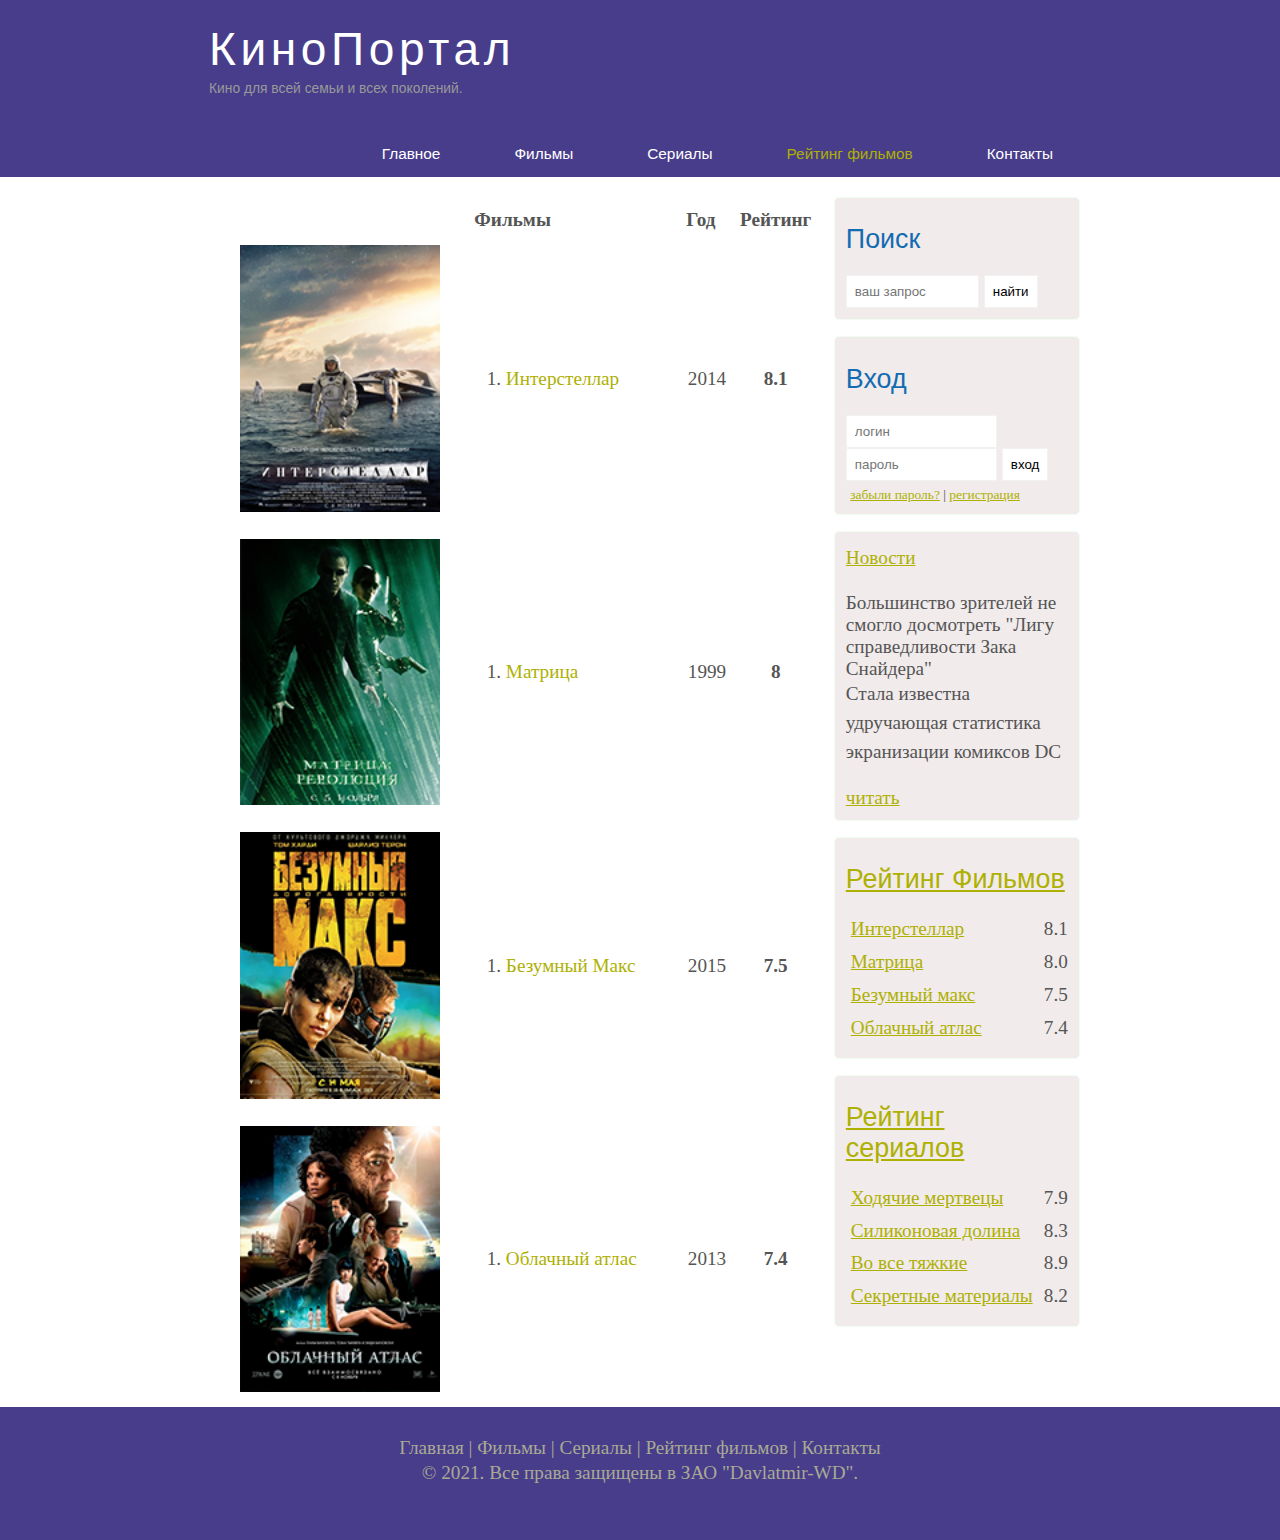
<file: rating.html>
<!DOCTYPE html>
<html lang="en">

<head>
	<meta charset="UTF-8">
	<meta name="viewport" content="width=device-width, initial-scale=1.0">
	<title>Rating</title>
	<meta name="description" content="Киномонстр - это портал о кино" />
	<meta name="keywords" content="фильмы, фильмы онлайн, hd" />
	<link rel="stylesheet" href="assets/css/stle.css">
</head>

<body>

	<div class="main">

		<div class="header">
			<div class="logo">
				<div class="logo_text">
					<h1><a href="index.html">КиноПортал</a></h1>
					<h2>Кино для всей семьи и всех поколений.</h2>
				</div>
			</div>
            <div class="menubar">
                <ul class="menu">
                    <li><a href="index.html">Главное</a></li>
                    <li><a href="films.html">Фильмы</a></li>
                    <li><a href="serial.html">Сериалы</a></li>
                    <li class="selected"><a href="rating.html">Рейтинг фильмов</a></li>
                    <li><a href="contact.html">Контакты</a></li>
                </ul>
            </div>

		</div>


		<div class="site_content">

			<div class="sidebar_container">

				<div class="sidebar">
					<h2>Поиск</h2>
					<form method="post" action="#" id="search_form">
						<input type="search" name="search_field" placeholder="ваш запрос" />
						<input type="submit" class="btn" value="найти" onclick="alert('на стадии разработки...')" />
					</form>
				</div>

				<div class="sidebar">
					<h2>Вход</h2>
					<form method="post" action="#" id="login">

						<input type="text" name="login_field" placeholder="логин" />
						<input type="password" name="password_field" placeholder="пароль" />
						<input type="submit" class="btn" value="вход" onclick="alert('на стадии разработки...')" />
						<div class="lables_passreg_text">
							<span><a href="#" onclick="alert('на стадии разработки...')">забыли пароль?</a></span> |
							<span><a href="#" onclick="alert('на стадии разработки...')">регистрация</a></span>
						</div>

					</form>
				</div>
				<div class="sidebar">
					<p class="h2"><a href="https://www.kinonews.ru/">Новости</a></p>
					<span>Большинство зрителей не смогло досмотреть "Лигу справедливости Зака Снайдера"</span>
					<p>Стала известна удручающая статистика экранизации комиксов DC</p>
					<a href="https://www.kinonews.ru/news_99138/">читать</a>
				</div>

				<div class="sidebar">
					<h2><a href="rating.html">Рейтинг Фильмов</a></h2>
					<ul>
						<li><a href="Interstellar.html">Интерстеллар</a><span class="rating_sidebar">8.1</span></li>
						<li><a href="matrix.html">Матрица</a><span class="rating_sidebar">8.0</span></li>
						<li><a href="max.html">Безумный макс</a><span class="rating_sidebar">7.5</span></li>
						<li><a href="cloud.html">Облачный атлас</a><span class="rating_sidebar">7.4</span></li>
					</ul>
				</div>
				<div class="sidebar">
					<h2><a href="#">Рейтинг сериалов</a></h2>
                    <ul>
                        <li><a href="#">Ходячие мертвецы</a><span class="rating_sidebar">7.9</span></li>
                        <li><a href="#">Силиконовая долина</a><span class="rating_sidebar">8.3</span></li>
                        <li><a href="#">Во все тяжкие</a><span class="rating_sidebar">8.9</span></li>
                        <li><a href="#">Секретные материалы</a><span class="rating_sidebar">8.2</span></li>
                    </ul>
                </div>

			</div>

			<div class="content">
				<table>
					<tr>
						<th></th>
						<th>Фильмы</th>
						<th class="center">Год</th>
						<th class="center">Рейтинг</th>
					</tr>
					<tr>
						<td class="center"><img src="assets/img/inter.png"></td>
						<td>1. <a href="Interstellar.html" target="_blank">Интерстеллар</a></td>
						<td class="center">2014</td>
						<td class="center rating">8.1</td>
					</tr>

					<tr>
						<td class="center"><img src="assets/img/matrix.png"></td>
						<td>1. <a href="matrix.html" target="_blank">Матрица</a></td>
						<td class="center">1999</td>
						<td class="center rating">8</td>
					</tr>
					<tr>
						<td class="center"><img src="assets/img/max.png"></td>
						<td>1. <a href="max.html" target="_blank">Безумный Макс</a></td>
						<td class="center">2015</td>
						<td class="center rating">7.5</td>
					</tr>
					<tr>
						<td class="center"><img src="assets/img/cloud.png"></td>
						<td>1. <a href="cloud.html" target="_blank">Облачный атлас</a></td>
						<td class="center">2013</td>
						<td class="center rating">7.4</td>
					</tr>
				</table>



			</div>

		</div>





		<div class="footer">
			<p>
				<a href="index.html">Главная</a> |
				<a href="films.html">Фильмы</a> |
				<a href="serial.html">Сериалы</a> |
				<a href="rating.html">Рейтинг фильмов</a> |
				<a href="contact.html">Контакты</a>
			</p>
			<p>© 2021. Все права защищены в ЗАО "Davlatmir-WD".</p>
		</div>

	</div>

</body>

</html>
</file>
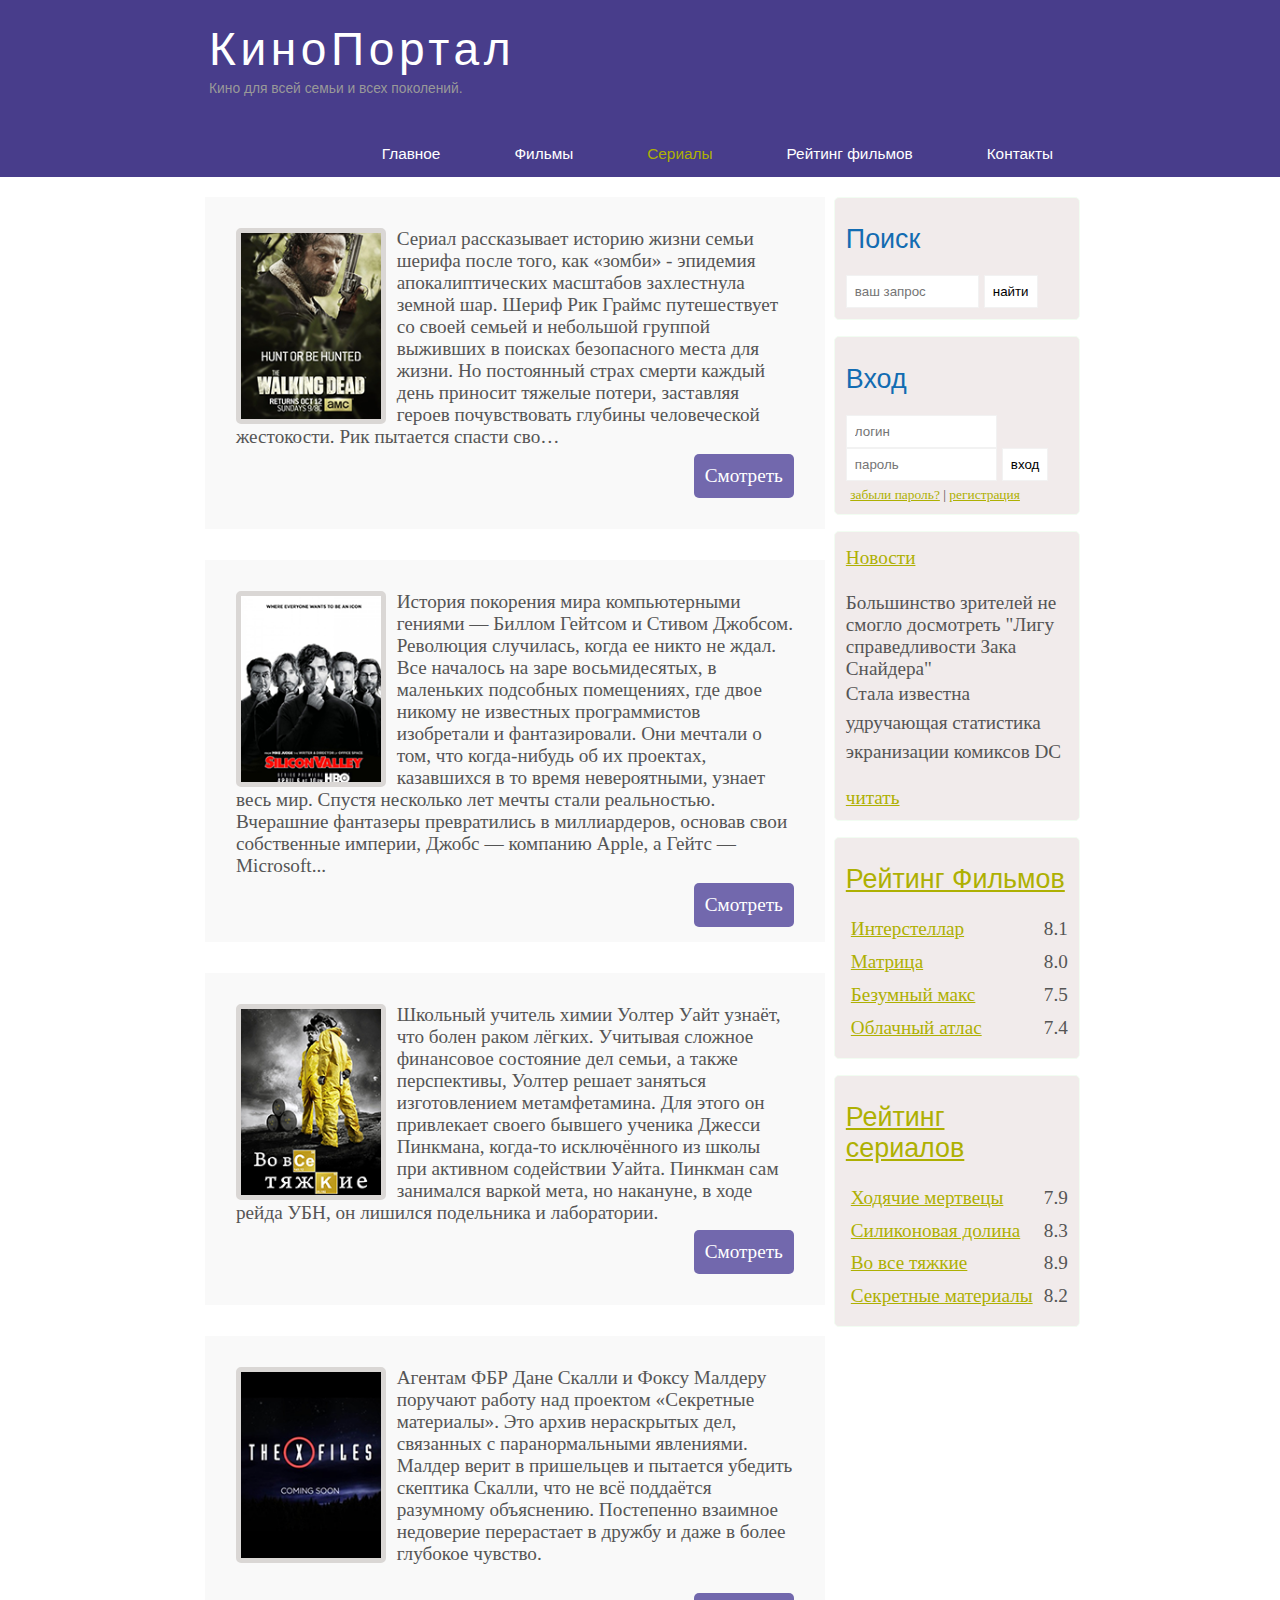
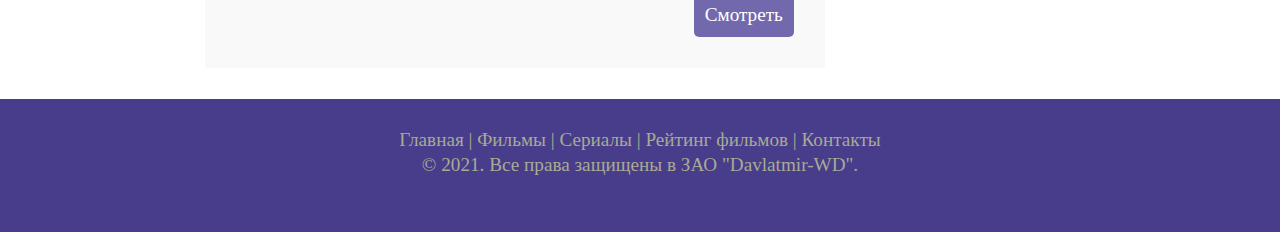
<file: serial.html>
<!DOCTYPE html>
<html lang="en">

<head>
    <meta charset="UTF-8">
    <meta name="viewport" content="width=device-width, initial-scale=1.0">
    <title>Serial</title>
    <meta name="description" content="Киномонстр - это портал о кино" />
    <meta name="keywords" content="фильмы, фильмы онлайн, hd" />
    <link rel="stylesheet" href="assets/css/stle.css">
</head>

<body>

    <div class="main">

        <div class="header">
            <div class="logo">
                <div class="logo_text">
                    <h1><a href="index.html">КиноПортал</a></h1>
                    <h2>Кино для всей семьи и всех поколений.</h2>
                </div>
            </div>

            <div class="menubar">
                <ul class="menu">
                    <li><a href="index.html">Главное</a></li>
                    <li><a href="films.html">Фильмы</a></li>
                    <li  class="selected"><a href="serial.html">Сериалы</a></li>
                    <li><a href="rating.html">Рейтинг фильмов</a></li>
                    <li><a href="contact.html">Контакты</a></li>
                </ul>
            </div>

        </div>


        <div class="site_content">

            <div class="sidebar_container">

                <div class="sidebar">
                    <h2>Поиск</h2>
                    <form method="post" action="#" id="search_form">
                        <input type="search" name="search_field" placeholder="ваш запрос" />
                        <input type="submit" class="btn" value="найти" onclick="alert('на стадии разработки...')" />
                    </form>
                </div>

                <div class="sidebar">
                    <h2>Вход</h2>
                    <form method="post" action="#" id="login">

                        <input type="text" name="login_field" placeholder="логин" />
                        <input type="password" name="password_field" placeholder="пароль" />
                        <input type="submit" class="btn" value="вход" onclick="alert('на стадии разработки...')" />
                        <div class="lables_passreg_text">
                            <span><a href="#" onclick="alert('на стадии разработки...')">забыли пароль?</a></span> |
                            <span><a href="#" onclick="alert('на стадии разработки...')">регистрация</a></span>
                        </div>

                    </form>
                </div>

                <div class="sidebar">
                    <p class="h2"><a href="https://www.kinonews.ru/">Новости</a></p>
                    <span>Большинство зрителей не смогло досмотреть "Лигу справедливости Зака Снайдера"</span>
                    <p>Стала известна удручающая статистика экранизации комиксов DC</p>
                    <a href="https://www.kinonews.ru/news_99138/">читать</a>
                </div>

                <div class="sidebar">
                    <h2><a href="rating.html">Рейтинг Фильмов</a></h2>
                    <ul>
                        <li><a href="Interstellar.html">Интерстеллар</a><span class="rating_sidebar">8.1</span></li>
                        <li><a href="matrix.html">Матрица</a><span class="rating_sidebar">8.0</span></li>
                        <li><a href="max.html">Безумный макс</a><span class="rating_sidebar">7.5</span></li>
                        <li><a href="matrix.html">Облачный атлас</a><span class="rating_sidebar">7.4</span></li>
                    </ul>
                </div>
                <div class="sidebar">
                    <h2><a href="#">Рейтинг сериалов</a></h2>
                    <ul>
                        <li><a href="#">Ходячие мертвецы</a><span class="rating_sidebar">7.9</span></li>
                        <li><a href="#">Силиконовая долина</a><span class="rating_sidebar">8.3</span></li>
                        <li><a href="#">Во все тяжкие</a><span class="rating_sidebar">8.9</span></li>
                        <li><a href="#">Секретные материалы</a><span class="rating_sidebar">8.2</span></li>
                    </ul>
                </div>
            </div>

            <div class="content">
                <div class="info_film">
                    <img src="assets/img/dead.png">
                    Сериал рассказывает историю жизни семьи шерифа после того, как «зомби» - эпидемия апокалиптических
                    масштабов захлестнула земной шар. Шериф Рик Граймс путешествует со своей семьей и небольшой группой
                    выживших в поисках безопасного места для жизни. Но постоянный страх смерти каждый день приносит
                    тяжелые потери, заставляя героев почувствовать глубины человеческой жестокости. Рик пытается спасти
                    сво…
                    <div class="button"><a href="#" onclick="alert('на стадии разработки...')">Смотреть</a></div>

                </div>
                <div class="info_film_silicon">
                    <img src="assets/img/silicon.png">
                    История покорения мира компьютерными гениями — Биллом Гейтсом и Стивом Джобсом. Революция случилась,
                    когда ее никто не ждал. Все началось на заре восьмидесятых, в маленьких подсобных помещениях, где
                    двое никому не известных программистов изобретали и фантазировали.

                    Они мечтали о том, что когда-нибудь об их проектах, казавшихся в то время невероятными, узнает весь
                    мир. Спустя несколько лет мечты стали реальностью. Вчерашние фантазеры превратились в миллиардеров,
                    основав свои собственные империи, Джобс — компанию Apple, а Гейтс — Microsoft...
                    <div class="button"><a href="#" onclick="alert('на стадии разработки...')">Смотреть</a></div>

                </div>
                <div class="info_film">
                    <img src="assets/img/breakingbad.png">
                    Школьный учитель химии Уолтер Уайт узнаёт, что болен раком лёгких. Учитывая сложное финансовое
                    состояние дел семьи, а также перспективы, Уолтер решает заняться изготовлением метамфетамина. Для
                    этого он привлекает своего бывшего ученика Джесси Пинкмана, когда-то исключённого из школы при
                    активном содействии Уайта. Пинкман сам занимался варкой мета, но накануне, в ходе рейда УБН, он
                    лишился подельника и лаборатории.
                    <div class="button"><a href="#" onclick="alert('на стадии разработки...')">Смотреть</a></div>

                </div>
                <div class="info_film">
                    <img src="assets/img/xfiles.png">
                    Агентам ФБР Дане Скалли и Фоксу Малдеру поручают работу над проектом «Секретные материалы». Это
                    архив нераскрытых дел, связанных с паранормальными явлениями. Малдер верит в пришельцев и пытается
                    убедить скептика Скалли, что не всё поддаётся разумному объяснению. Постепенно взаимное недоверие
                    перерастает в дружбу и даже в более глубокое чувство.
                    <div class="button"><a href="#" onclick="alert('на стадии разработки...')">Смотреть</a></div>

                </div>

            </div>

        </div>


        <div class="footer">
            <p>
                <a href="index.html">Главная</a> |
                <a href="films.html">Фильмы</a> |
                <a href="serial.html">Сериалы</a> |
                <a href="rating.html">Рейтинг фильмов</a> |
                <a href="contact.html">Контакты</a>
            </p>
            <p>© 2021. Все права защищены в ЗАО "Davlatmir-WD".</p>
        </div>

    </div>

</body>

</html>
</file>
<file: assets/css/stle.css>
* {
    margin: 0;
    padding: 0;
}

body {
    font-size: 1.2em;
    background-color: #fff;
    color: #555;
}

p {
    padding: 0 0 20px 0;
    line-height: 1.5em;
}

input[type="text"],
input[type="password"],
input[type="search"] {
    color: #5d5d5d;
    width: 60%;
    padding: 8px;
}

input,
textarea {
    outline: none;
    border: none;
    border: solid 1px #f2f2f2;
}

h1,
h2 {
    font: normal 170% 'century gothic', arial;
    margin: 0 0 15px 0;
    padding: 15px 0 5px 0;
    color: #000;
}

h2 {
    font-size: 140%;
}

a,
a:hover {
    outline: none;
    text-decoration: underline;
    color: #aeb002;
}

ul {
    margin: 2px 0 22px 17px;
}

ul li {
    margin: 0 0 6px 0;
    padding: 0 0 4px 5px;
    line-height: 1.5em;
}

.header {
    background-color: darkslateblue;
    height: 177px;
    font-size: 0.8em;
    margin-left: 0px;
    margin-right: 0px;
    min-width: 900px;
}

.main,
.logo,
.menubar,
.site_content,
.footer {
    margin-left: auto;
    margin-right: auto;
}

.logo {
    width: 880px;
    padding-bottom: 40px;
}

.logo h1,
.logo h2 {
    font: normal 300% 'century gothic', arial, sans-serif;
    margin: 0 0 0 9px;
}

.logo_text h1,
.logo_text h1 a,
.logo_text h1 a:hover {
    padding: 22px 0 0 0;
    color: #fff;
    letter-spacing: 0.1em;
    text-decoration: none;
}

.logo_text h2 {
    font-size: 0.9em;
    padding: 4px 0 0 0;
    color: #999;
}

.menubar {
    width: 900px;
    height: 46px;
}

ul.menu {
    float: right;
}

ul.menu li {
    float: left;
    padding: 0 0 0 9px;
    list-style: none;
    margin: 1px 2px 0 0;
}

ul.menu li a {
    font: normal 100% 'trebuchet ms', sans-serif;
    display: block;
    height: 20px;
    padding: 6px 35px 5px 28px;
    color: #fff;
    text-decoration: none;
}

ul.menu li.selected a {
    color: #aeb002;
}

ul.menu li a:hover {
    color: #e4ec04;

}

hr {
    border: solid 1px #f3f3f3;
}

.site_content {
    width: 880px;
    overflow: hidden;
    margin: 20px auto 0 auto;
    background-color: white;
}

.sidebar_container {
    float: right;
    width: 224px;
}

.sidebar {
    float: right;
    width: 222px;
    padding: 5%;
    margin: 0 0 16px 0;
    border: solid 1px #f2fdf2;
    border-radius: 5px;
    background-color: #f1ebeb;
}

.btn {
    padding: 8px;
    background-color: white;
    cursor: pointer;
}


.sidebar h2 {
    color: #136cb2;
}

.lables_passreg_text {
    font-size: 0.7em;
    margin-top: 3%;
    margin-left: 2%;

}

.sidebar ul {
    margin: 0;
}

.sidebar ul li {
    list-style-type: none;
    margin: 0 0 0 0;
}

.sidebar .rating_sidebar {
    float: right;
}

.content {
    text-align: left;
    width: 620px;
    padding: 0 0 0 5px;
    float: left;
}

.content a {
    text-decoration: none;
}

.films_block {
    margin-bottom: 5%;
}

.films_block img {
    border-radius: 5px;
    border: solid 5px #dad7d5;
    width: 22%;
}

.posts .posts_content {
    font-size: 0.8em;
}

.info_film_page {
    margin-top: 2%;
    margin-bottom: 4%;
}

.info_film_page .label {
    font-size: 1.2em;
}

.info_film_page .value {
    font-size: 1em;
    color: #49945a;
    margin-right: 3%;
}
/* css для облначный атлас только для margin-bottom: 35%; */
.description_cloud {
    margin-bottom: 35%;
    
}

.description_cloud img {
    float: left;
    margin-right: 2%;
    border-radius: 5px;
    border: solid 5px #dad7d5;
    
}
/*  css для облначный атлас только для margin-bottom: 35%; */

.description_film {
    margin-bottom: 15%;
}

.description_film img {
    float: left;
    margin-right: 2%;
    border-radius: 5px;
    border: solid 5px #dad7d5;
    
}

.reviews {
    margin-bottom: 4%;
    font-size: 0.9em;
}

.reviews .reviews_name {
    background-color: #7268ad;
    color: white;
    padding: 1%;
    border-top-left-radius: 5px;
    border-top-right-radius: 5px;
}

.reviews .reviews_text {
    padding-top: 2%;
    padding-bottom: 2%;
    padding-left: 2%;
}

.send {
    margin-bottom: 4%;
}

.send input[type="text"] textarea {
    border: solid 1px #c3c3c3;
    margin-bottom: 2%;
}

.send input[type="text"] {
    width: 98%;
}

.send textarea {
    width: 624px;
    height: 200px;
}

.send input[type="submit"] {
    background-color: #7268ad;
    padding: 3%;
    color: white;
    border-radius: 5px;
}

.send_contact input[type="text"] {
    width: 500px;
    margin-bottom: 1%;
}

.send_contact textarea {
    width: 516px;
    margin-bottom: 1%;
}

/* css для сериал Селеконовая долина  height: 320px; */
.info_film_silicon {
    margin-bottom: 5%;
    background-color: #f9f9f9;
    padding: 5%;
    height: 320px;
}

.info_film_silicon img {
    float: left;
    margin-right: 2%;
    border-radius: 5px;
    border: solid 5px #dad7d5;
    width: 25%;
}


.info_film {
    margin-bottom: 5%;
    background-color: #f9f9f9;
    padding: 5%;
    height: 270px;
}

.info_film img {
    float: left;
    margin-right: 2%;
    border-radius: 5px;
    border: solid 5px #dad7d5;
    width: 25%;
}

.button {
    background-color: #7268ad;
    padding: 2%;
    color: white;
    border-radius: 5px;
    float: right;
    margin-top: 5%;
    clear: both;
    font-size: 0.8 em;
}

.button a {
    color: white;
}

table {
    width: 100%;
    margin-top: 10px;
    
}

td {
    padding: 2%;
}

td img {
    width: 200px;
    vertical-align: middle;
}

.center {
    text-align: center;
}

.rating {
    font-weight: bold;
}

.footer {
    width: 100%;
    height: 100px;
    padding: 28px 0 5px 0;
    text-align: center;
    background-color: darkslateblue;
    color: #a8aa94;
    margin-left: 0px;
    margin-right: 0px;
    min-width: 900px;
}

.footer a {
    color: #a8aa94;
    text-decoration: none;
}

.footer a:hover {
    color: #fff;
    text-decoration: none;
}

.footer p {
    padding: 0 0 0px 0;
    line-height: 25px;
}



/* CSS Mobile */

@media only screen and (min-device-width : 320px) and (max-device-width : 568px) {
    .header {
        background-color: #257965;
        min-width: 100%;
        height: 20%;
        text-align: center;
    }

    .logo {
        width: 100%;
    }

    .site_content {
        width: 100%;
    }

    .menubar {
        width: 100%;
        height: 100%;
    }

    .site_content {
        width: 100%;
        text-align: center;
    }

    .content {
        width: 100%;
        text-align: center;
    }

    .sidebar_container {
        display: none;
    }

    .footer {
        display: none;
    }

    ul.menu {
        float: none;
    }

    ul.menu li {
        margin: 0;
        padding: 0;
        float: none;
    }

    .logo h1 {
        font: normal 235% 'century gotic', arial, sans-serif;
    }

    .logo h2 {
        font: normal 100% 'century gotic', arial, sans-serif;
        color: white;
    }

    .content h1,
    h2 {
        font: normal 110% 'century gotic', arial;
    }

    .films_block img {
        width: 40%;
    }

    .posts_content p {
        line-height: 1.5em;
        padding: 3%;
        text-align: left;
    }

    .posts p {
        font-size: 120%;
    }

    /* фильм стр. */
    .info_film {
        float: none;
        height: 100%;
    }

    .info_film img {
        width: 90%;
        margin-bottom: 5%;
    }

    .button {
        float: none;
    }

    /* рейтинг стр. */
    table {
        display: block;
    }

    th {
        font-size: 75%;
    }

    td {
        padding: 0;
        margin: 0;
        font-size: 95%;
        text-align: left;
    }

    /* ролики */
    iframe {
        width: 88%;
        height: 100%;
    }

    .description_film {
        width: 90%;
        text-align: left;
        margin-left: 2%;
    }

    .description_film img {
        float: none;
        width: 73%;
        display: block;
        padding: 0;
        margin: 0;
        margin-left: 11%;
        margin-bottom: 7%;
    }
    .reviews {
        text-align: left;
        width: 96%;
    }

    .send input[type="text"]{
        width: 80%;
    }
    .send textarea {
        width: 85%;
    }

}
</file>
